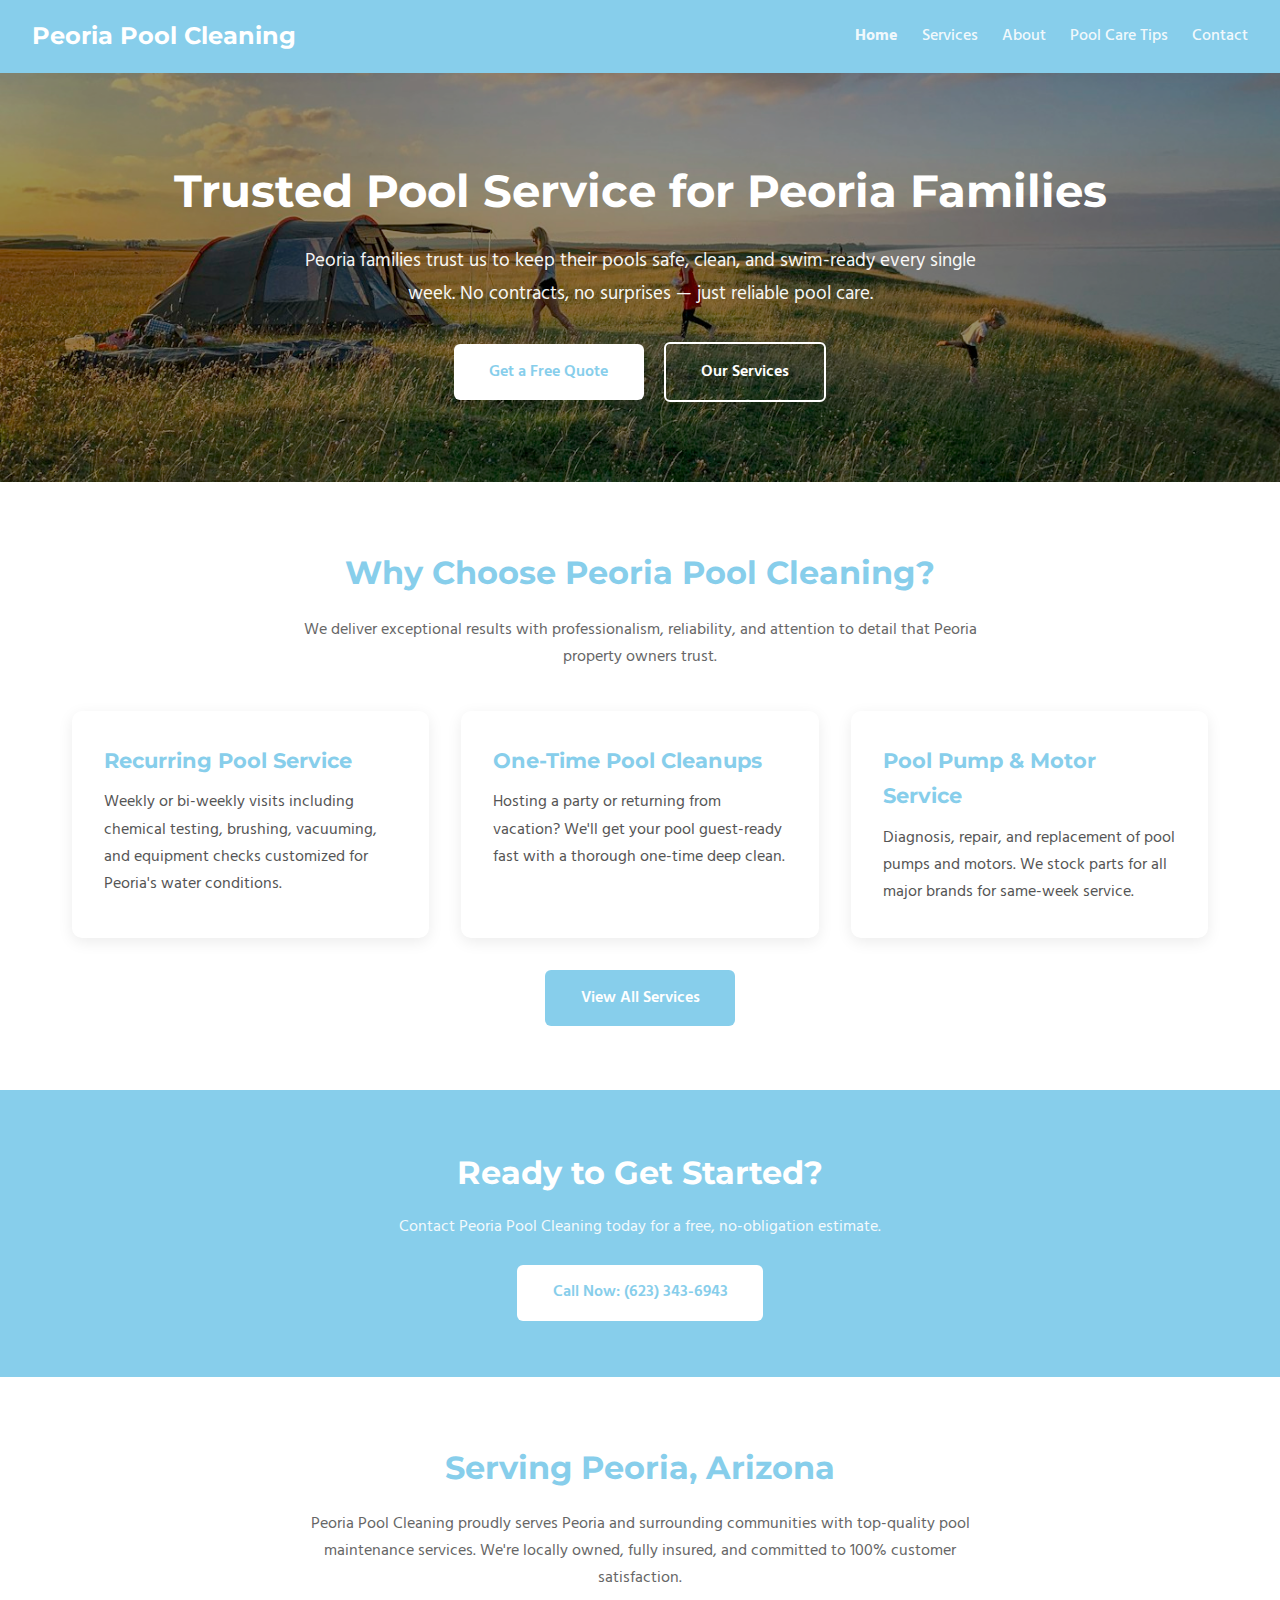
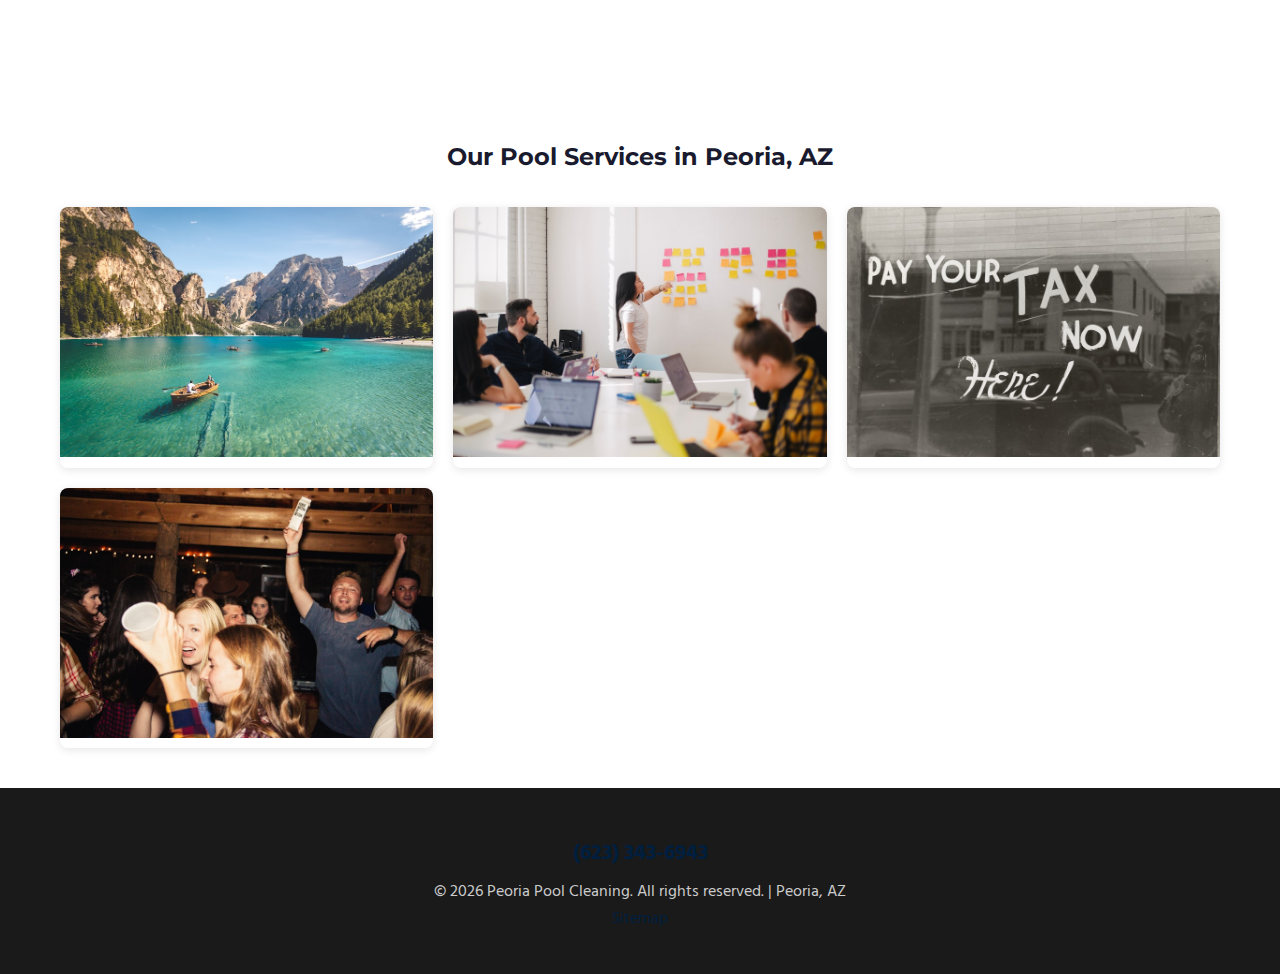
<file: index.html>
<!DOCTYPE html>
<html lang="en">
<head>
<style>
    .hero, #hero, .hero-section, .hero-banner, header.hero {
        background-image: linear-gradient(rgba(0,0,0,0.4), rgba(0,0,0,0.4)), url('images/hero-pool-peoria-az.jpg') !important;
        background-size: cover !important;
        background-position: center !important;
    }
</style>
<meta charset="UTF-8">
<meta name="viewport" content="width=device-width,initial-scale=1.0">
<title>Peoria Pool Cleaning | Trusted Pool Service for Peoria Families</title>
<meta name="description" content="Peoria Pool Cleaning provides professional pool cleaning services in Peoria, AZ. Trusted Pool Service for Peoria Families">
<meta name="robots" content="index,follow">
<link rel="canonical" href="https://poolcleaningpeoriaaz.com/">
<meta property="og:title" content="Peoria Pool Cleaning | Trusted Pool Service for Peoria Families">
<meta property="og:description" content="Peoria Pool Cleaning provides professional pool cleaning services in Peoria, AZ. Trusted Pool Service for Peoria Families">
<meta property="og:url" content="https://poolcleaningpeoriaaz.com/">
<meta property="og:type" content="website">
<link rel="stylesheet" href="style.css">
<script type="application/ld+json">
{
  "@context":"https://schema.org",
  "@type":"ProfessionalService",
  "name":"Peoria Pool Cleaning",
  "description":"Peoria Pool Cleaning provides professional pool cleaning services in Peoria, AZ. Trusted Pool Service for Peoria Families",
  "url":"https://poolcleaningpeoriaaz.com",
  "telephone":"(623) 343-6943",
  "areaServed":{
    "@type":"City",
    "name":"Peoria, AZ"
  },
  "serviceType":"Pool Cleaning Service",
  "address":{
    "@type":"PostalAddress",
    "addressLocality":"Peoria",
    "addressRegion":"AZ",
    "addressCountry":"US"
  }
}
</script>
</head>
<body>
<header class="navbar">
<a href="index.html" class="logo">Peoria Pool Cleaning</a>
<button class="mobile-toggle" onclick="document.querySelector('.nav-links').classList.toggle('active')" aria-label="Menu">☰</button>
<nav class="nav-links"><a href="index.html" style=font-weight:700>Home</a><a href="services.html">Services</a><a href="about.html">About</a><a href="blog/">Pool Care Tips</a><a href="contact.html">Contact</a></nav>
</header>
<section class="hero">
<h1>Trusted Pool Service for Peoria Families</h1>
<p>Peoria families trust us to keep their pools safe, clean, and swim-ready every single week. No contracts, no surprises — just reliable pool care.</p>
<a href="contact.html" class="btn btn-primary">Get a Free Quote</a>
<a href="services.html" class="btn btn-secondary" style="margin-left:1rem;">Our Services</a>
</section>

<section class="section">
<h2>Why Choose Peoria Pool Cleaning?</h2>
<p class="section-subtitle">We deliver exceptional results with professionalism, reliability, and attention to detail that Peoria property owners trust.</p>
<div class="card-grid">
<div class="card"><h3>Recurring Pool Service</h3><p>Weekly or bi-weekly visits including chemical testing, brushing, vacuuming, and equipment checks customized for Peoria's water conditions.</p></div><div class="card"><h3>One-Time Pool Cleanups</h3><p>Hosting a party or returning from vacation? We'll get your pool guest-ready fast with a thorough one-time deep clean.</p></div><div class="card"><h3>Pool Pump & Motor Service</h3><p>Diagnosis, repair, and replacement of pool pumps and motors. We stock parts for all major brands for same-week service.</p></div>
</div>
<p style="text-align:center;margin-top:2rem;"><a href="services.html" class="btn btn-primary" style="background:var(--primary);color:#fff;">View All Services</a></p>
</section>

<section class="cta-band">
<h2>Ready to Get Started?</h2>
<p>Contact Peoria Pool Cleaning today for a free, no-obligation estimate.</p>
<a href="tel:(623) 343-6943" class="btn btn-primary">Call Now: (623) 343-6943</a>
</section>

<section class="section">
<h2>Serving Peoria, Arizona</h2>
<p class="section-subtitle">Peoria Pool Cleaning proudly serves Peoria and surrounding communities with top-quality pool maintenance services. We're locally owned, fully insured, and committed to 100% customer satisfaction.</p>
</section>

<!-- SITE-IMAGES -->
<section style="padding:40px 20px;max-width:1200px;margin:0 auto;">
  <h2 style="text-align:center;margin-bottom:30px;">Our Pool Services in Peoria, AZ</h2>
  <div style="display:grid;grid-template-columns:repeat(auto-fit,minmax(280px,1fr));gap:20px;">
    <div style="border-radius:8px;overflow:hidden;box-shadow:0 2px 8px rgba(0,0,0,0.1);">
      <img src="images/peoria-az-sunset.jpg" alt="Professional pool cleaning service in Peoria, AZ" style="width:100%;height:250px;object-fit:cover;" loading="lazy">
    </div>
    <div style="border-radius:8px;overflow:hidden;box-shadow:0 2px 8px rgba(0,0,0,0.1);">
      <img src="images/peoria-pool-team.jpg" alt="Pool equipment maintenance Peoria, AZ" style="width:100%;height:250px;object-fit:cover;" loading="lazy">
    </div>
    <div style="border-radius:8px;overflow:hidden;box-shadow:0 2px 8px rgba(0,0,0,0.1);">
      <img src="images/pool-chemical-service-peoria.jpg" alt="Pool water treatment Peoria, AZ" style="width:100%;height:250px;object-fit:cover;" loading="lazy">
    </div>
    <div style="border-radius:8px;overflow:hidden;box-shadow:0 2px 8px rgba(0,0,0,0.1);">
      <img src="images/pool-equipment-peoria-az.jpg" alt="Expert pool service team Peoria, AZ" style="width:100%;height:250px;object-fit:cover;" loading="lazy">
    </div>
  </div>
</section>

    

    
    

    <footer>
<p class="footer-phone"><a href="tel:(623) 343-6943">(623) 343-6943</a></p>
<p>&copy; 2026 Peoria Pool Cleaning. All rights reserved. | Peoria, AZ</p>
<p><a href="sitemap.xml">Sitemap</a></p>
</footer>
<script>
document.querySelector('.mobile-toggle')?.addEventListener('click',function(){document.querySelector('.nav-links').classList.toggle('active')});
</script>
</body>
</html>
</file>
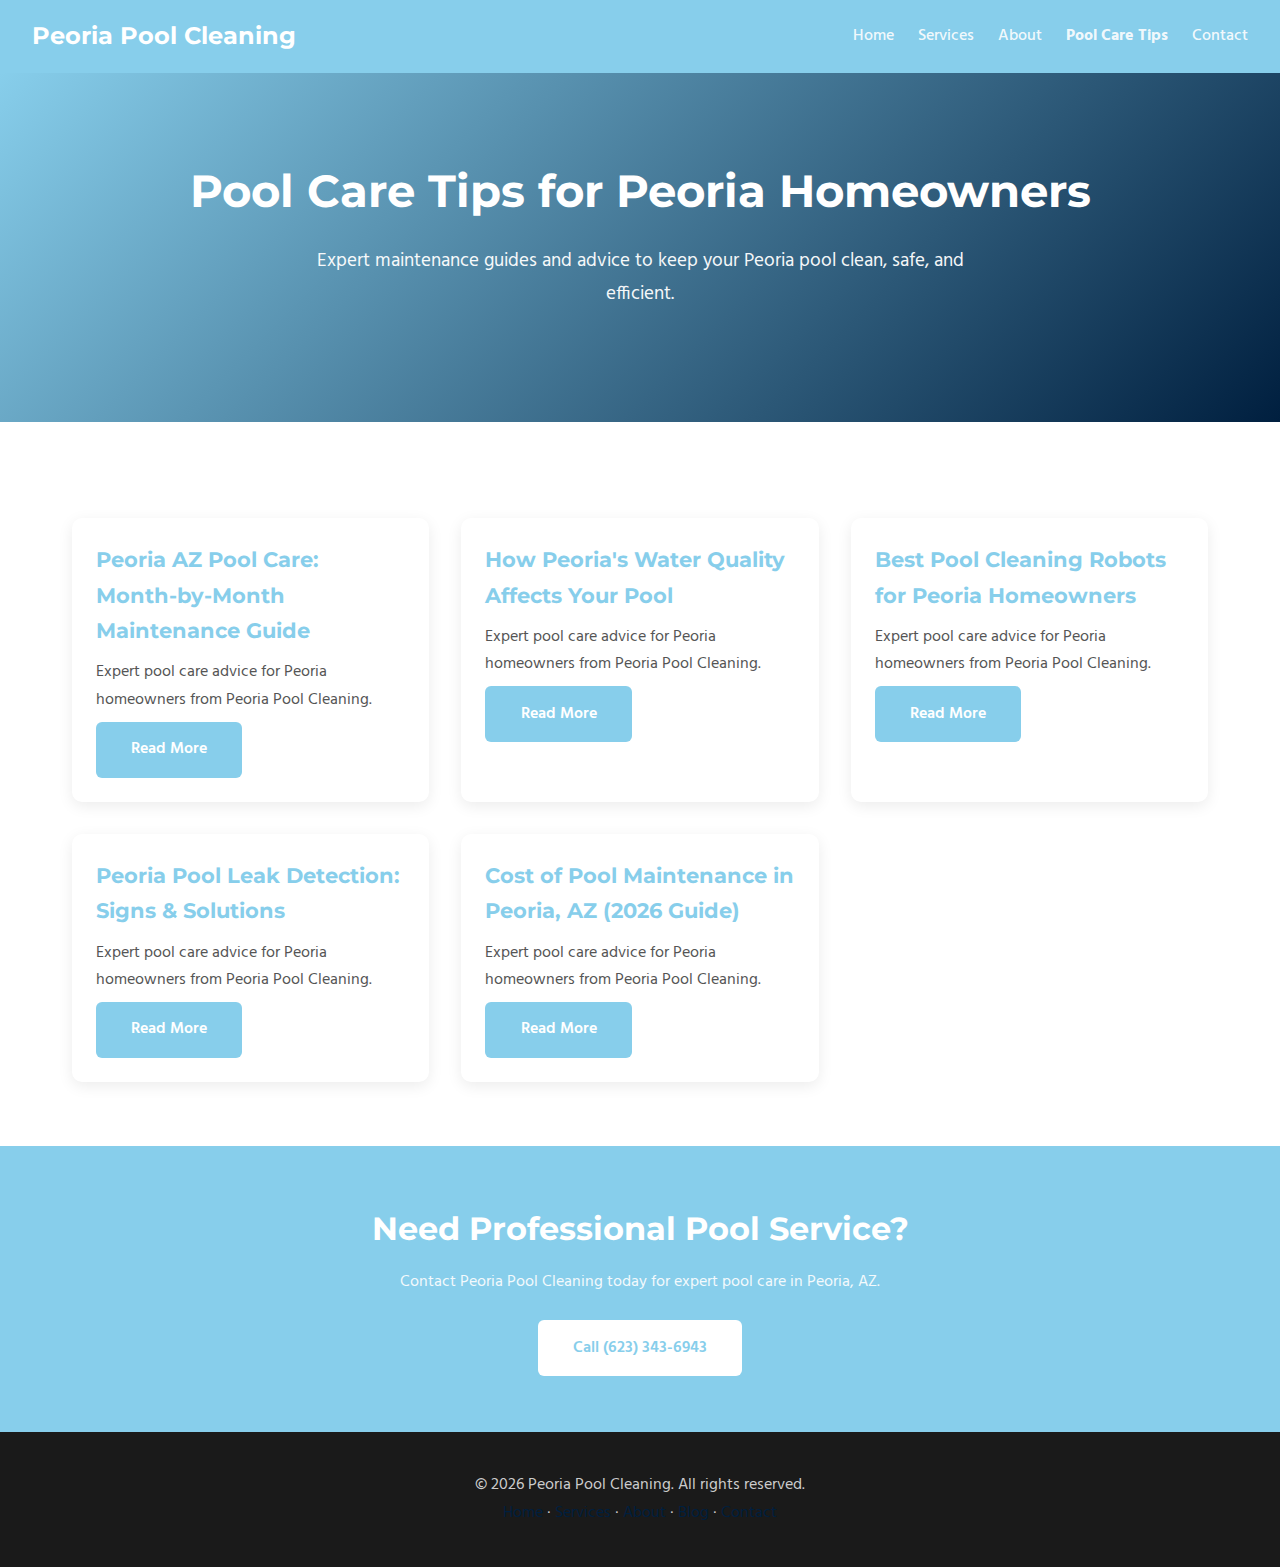
<file: blog/index.html>
<!DOCTYPE html>
<html lang="en">
<head>
<meta charset="UTF-8">
<meta name="viewport" content="width=device-width,initial-scale=1.0">
<title>Pool Care Tips &amp; Blog | Peoria Pool Cleaning</title>
<meta name="description" content="Pool care tips, maintenance guides, and expert advice for Peoria, AZ pool owners from Peoria Pool Cleaning.">
<meta name="robots" content="index,follow">
<link rel="canonical" href="https://poolcleaningpeoriaaz.com/blog/">
<meta property="og:title" content="Pool Care Tips &amp; Blog | Peoria Pool Cleaning">
<meta property="og:description" content="Pool care tips and expert advice for Peoria pool owners.">
<meta property="og:url" content="https://poolcleaningpeoriaaz.com/blog/">
<meta property="og:type" content="website">
<link rel="stylesheet" href="../style.css">
</head>
<body>
<header class="navbar">
<a href="../index.html" class="logo">Peoria Pool Cleaning</a>
<button class="mobile-toggle" onclick="document.querySelector('.nav-links').classList.toggle('active')" aria-label="Menu">☰</button>
<nav class="nav-links"><a href="../index.html">Home</a><a href="../services.html">Services</a><a href="../about.html">About</a><a href="../blog/" style=font-weight:700>Pool Care Tips</a><a href="../contact.html">Contact</a></nav>
</header>

<section class="hero" style="min-height:200px;">
<h1>Pool Care Tips for Peoria Homeowners</h1>
<p>Expert maintenance guides and advice to keep your Peoria pool clean, safe, and efficient.</p>
</section>

<section class="section">
<div class="card-grid">

<div class="card" style="padding:1.5rem;">
<h3 style="margin-top:0;"><a href="month-by-month-pool-care-peoria.html" style="text-decoration:none;color:inherit;">Peoria AZ Pool Care: Month-by-Month Maintenance Guide</a></h3>
<p>Expert pool care advice for Peoria homeowners from Peoria Pool Cleaning.</p>
<a href="month-by-month-pool-care-peoria.html" class="btn btn-primary" style="background:var(--primary);color:#fff;display:inline-block;margin-top:0.5rem;">Read More</a>
</div>
<div class="card" style="padding:1.5rem;">
<h3 style="margin-top:0;"><a href="water-quality-pool-peoria.html" style="text-decoration:none;color:inherit;">How Peoria's Water Quality Affects Your Pool</a></h3>
<p>Expert pool care advice for Peoria homeowners from Peoria Pool Cleaning.</p>
<a href="water-quality-pool-peoria.html" class="btn btn-primary" style="background:var(--primary);color:#fff;display:inline-block;margin-top:0.5rem;">Read More</a>
</div>
<div class="card" style="padding:1.5rem;">
<h3 style="margin-top:0;"><a href="pool-cleaning-robots-peoria.html" style="text-decoration:none;color:inherit;">Best Pool Cleaning Robots for Peoria Homeowners</a></h3>
<p>Expert pool care advice for Peoria homeowners from Peoria Pool Cleaning.</p>
<a href="pool-cleaning-robots-peoria.html" class="btn btn-primary" style="background:var(--primary);color:#fff;display:inline-block;margin-top:0.5rem;">Read More</a>
</div>
<div class="card" style="padding:1.5rem;">
<h3 style="margin-top:0;"><a href="pool-leak-detection-peoria.html" style="text-decoration:none;color:inherit;">Peoria Pool Leak Detection: Signs & Solutions</a></h3>
<p>Expert pool care advice for Peoria homeowners from Peoria Pool Cleaning.</p>
<a href="pool-leak-detection-peoria.html" class="btn btn-primary" style="background:var(--primary);color:#fff;display:inline-block;margin-top:0.5rem;">Read More</a>
</div>
<div class="card" style="padding:1.5rem;">
<h3 style="margin-top:0;"><a href="pool-maintenance-cost-peoria.html" style="text-decoration:none;color:inherit;">Cost of Pool Maintenance in Peoria, AZ (2026 Guide)</a></h3>
<p>Expert pool care advice for Peoria homeowners from Peoria Pool Cleaning.</p>
<a href="pool-maintenance-cost-peoria.html" class="btn btn-primary" style="background:var(--primary);color:#fff;display:inline-block;margin-top:0.5rem;">Read More</a>
</div>
</div>
</section>

<section class="cta-band">
<h2>Need Professional Pool Service?</h2>
<p>Contact Peoria Pool Cleaning today for expert pool care in Peoria, AZ.</p>
<a href="tel:(623) 343-6943" class="btn btn-primary">Call (623) 343-6943</a>
</section>

<footer class="footer">
<p>&copy; 2026 Peoria Pool Cleaning. All rights reserved.</p>
<p><a href="../index.html">Home</a> · <a href="../services.html">Services</a> · <a href="../about.html">About</a> · <a href="./">Blog</a> · <a href="../contact.html">Contact</a></p>
</footer>

<script>
document.querySelector('.mobile-toggle')?.addEventListener('click',function(){document.querySelector('.nav-links').classList.toggle('active')});
</script>
</body>
</html>
</file>
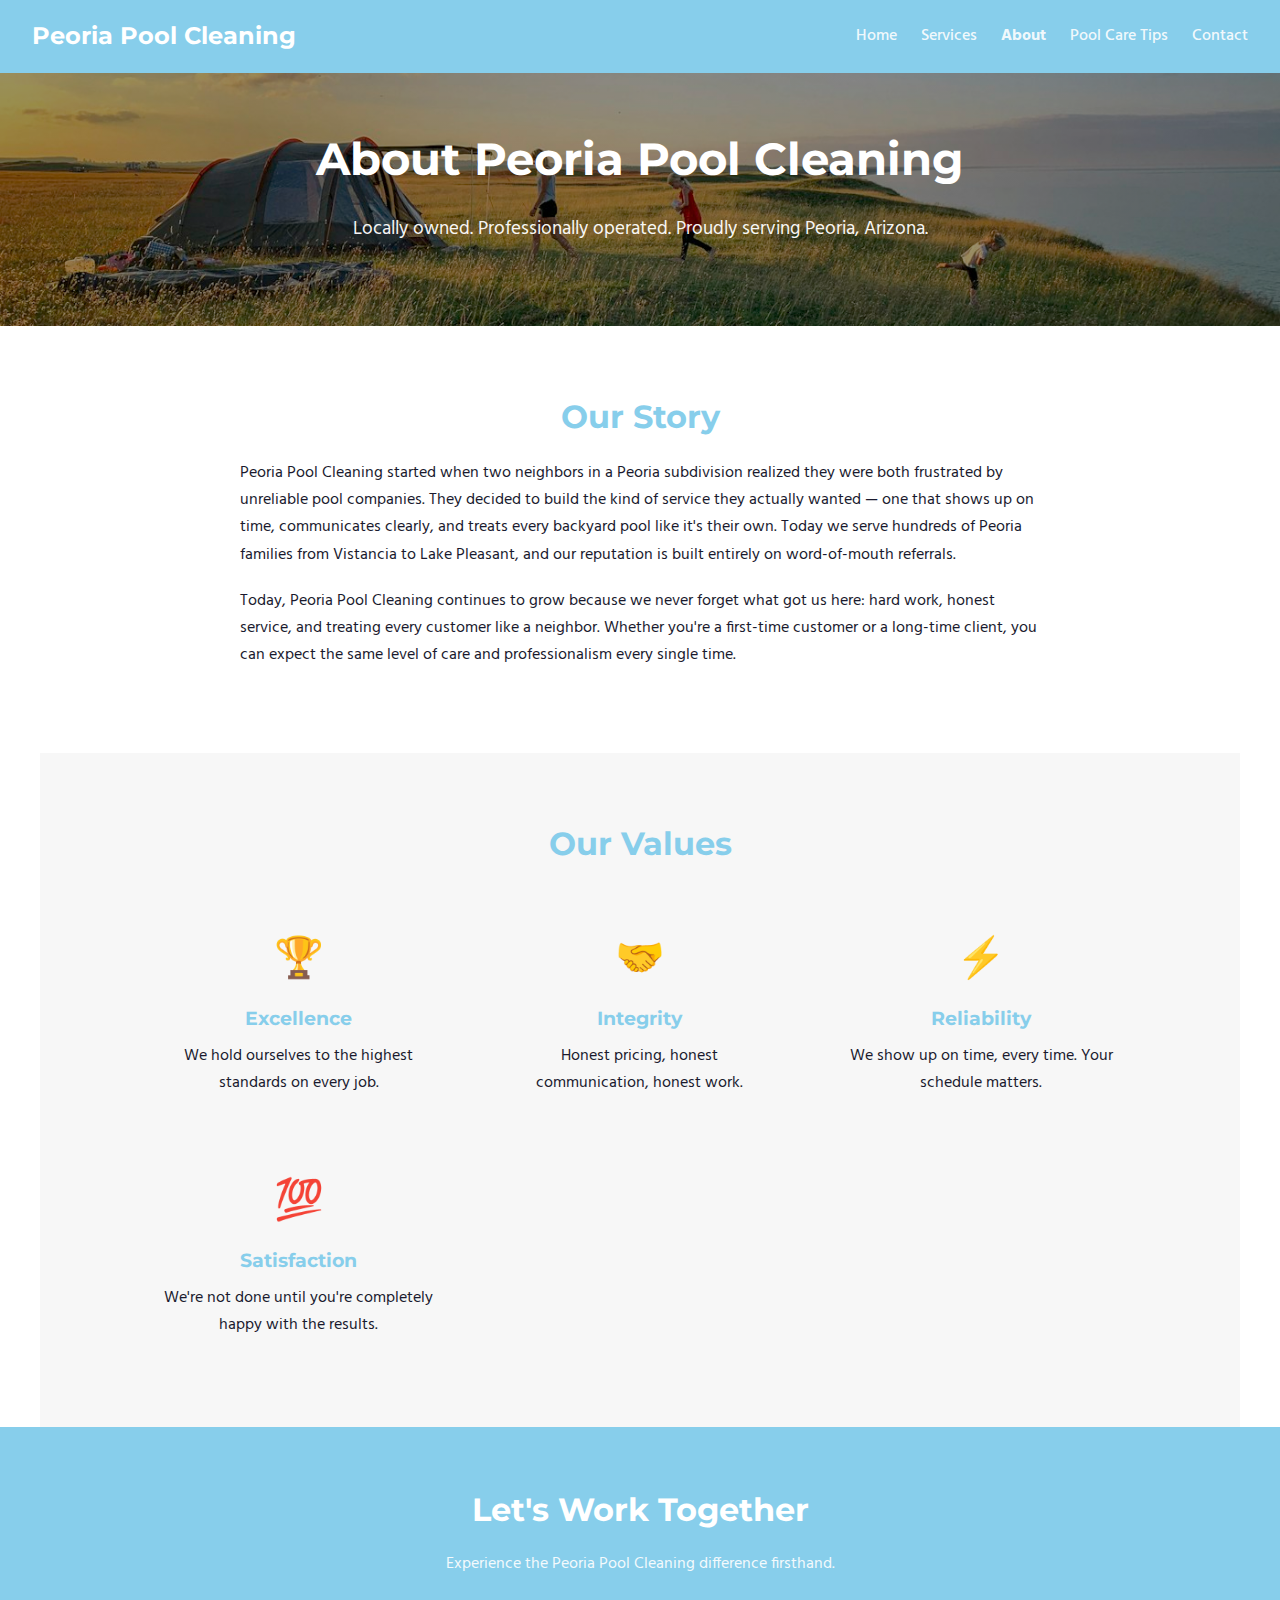
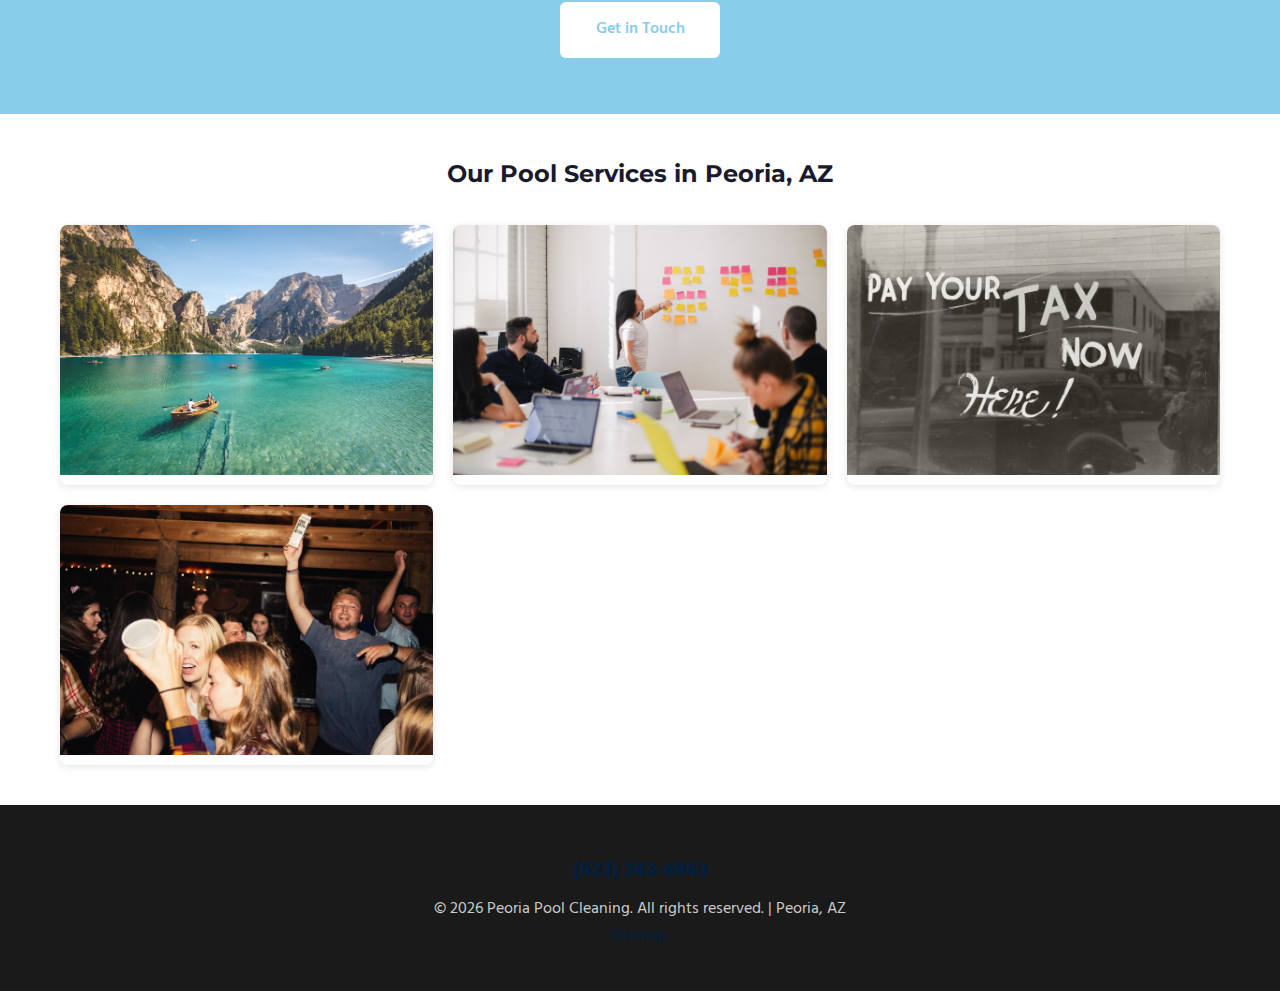
<file: about.html>
<!DOCTYPE html>
<html lang="en">
<head>
<style>
    .hero, #hero, .hero-section, .hero-banner, header.hero {
        background-image: linear-gradient(rgba(0,0,0,0.4), rgba(0,0,0,0.4)), url('images/hero-pool-peoria-az.jpg') !important;
        background-size: cover !important;
        background-position: center !important;
    }
</style>
<meta charset="UTF-8">
<meta name="viewport" content="width=device-width,initial-scale=1.0">
<title>About | Peoria Pool Cleaning</title>
<meta name="description" content="Learn about Peoria Pool Cleaning — serving Peoria, AZ with professional pool cleaning services.">
<meta name="robots" content="index,follow">
<link rel="canonical" href="https://poolcleaningpeoriaaz.com/about.html">
<meta property="og:title" content="About | Peoria Pool Cleaning">
<meta property="og:description" content="Learn about Peoria Pool Cleaning — serving Peoria, AZ with professional pool cleaning services.">
<meta property="og:url" content="https://poolcleaningpeoriaaz.com/about.html">
<meta property="og:type" content="website">
<link rel="stylesheet" href="style.css">
<script type="application/ld+json">
{
  "@context":"https://schema.org",
  "@type":"ProfessionalService",
  "name":"Peoria Pool Cleaning",
  "description":"Learn about Peoria Pool Cleaning — serving Peoria, AZ with professional pool cleaning services.",
  "url":"https://poolcleaningpeoriaaz.com",
  "telephone":"(623) 343-6943",
  "areaServed":{
    "@type":"City",
    "name":"Peoria, AZ"
  },
  "serviceType":"Pool Cleaning Service",
  "address":{
    "@type":"PostalAddress",
    "addressLocality":"Peoria",
    "addressRegion":"AZ",
    "addressCountry":"US"
  }
}
</script>
</head>
<body>
<header class="navbar">
<a href="index.html" class="logo">Peoria Pool Cleaning</a>
<button class="mobile-toggle" onclick="document.querySelector('.nav-links').classList.toggle('active')" aria-label="Menu">☰</button>
<nav class="nav-links"><a href="index.html">Home</a><a href="services.html">Services</a><a href="about.html" style=font-weight:700>About</a><a href="blog/">Pool Care Tips</a><a href="contact.html">Contact</a></nav>
</header>
<section class="hero" style="padding:3rem 2rem;">
<h1>About Peoria Pool Cleaning</h1>
<p>Locally owned. Professionally operated. Proudly serving Peoria, Arizona.</p>
</section>

<section class="section">
<div class="about-content">
<h2>Our Story</h2>
<p>Peoria Pool Cleaning started when two neighbors in a Peoria subdivision realized they were both frustrated by unreliable pool companies. They decided to build the kind of service they actually wanted — one that shows up on time, communicates clearly, and treats every backyard pool like it's their own. Today we serve hundreds of Peoria families from Vistancia to Lake Pleasant, and our reputation is built entirely on word-of-mouth referrals.</p>
<p>Today, Peoria Pool Cleaning continues to grow because we never forget what got us here: hard work, honest service, and treating every customer like a neighbor. Whether you're a first-time customer or a long-time client, you can expect the same level of care and professionalism every single time.</p>
</div>
</section>

<section class="section section-alt" style="background:#f7f7f7;padding:4rem 2rem;">
<h2>Our Values</h2>
<div class="values-grid" style="max-width:1000px;margin:2rem auto 0;">
<div class="value-item"><div class="icon">🏆</div><h3>Excellence</h3><p>We hold ourselves to the highest standards on every job.</p></div><div class="value-item"><div class="icon">🤝</div><h3>Integrity</h3><p>Honest pricing, honest communication, honest work.</p></div><div class="value-item"><div class="icon">⚡</div><h3>Reliability</h3><p>We show up on time, every time. Your schedule matters.</p></div><div class="value-item"><div class="icon">💯</div><h3>Satisfaction</h3><p>We're not done until you're completely happy with the results.</p></div>
</div>
</section>

<section class="cta-band">
<h2>Let's Work Together</h2>
<p>Experience the Peoria Pool Cleaning difference firsthand.</p>
<a href="contact.html" class="btn btn-primary">Get in Touch</a>
</section>

<!-- SITE-IMAGES -->
<section style="padding:40px 20px;max-width:1200px;margin:0 auto;">
  <h2 style="text-align:center;margin-bottom:30px;">Our Pool Services in Peoria, AZ</h2>
  <div style="display:grid;grid-template-columns:repeat(auto-fit,minmax(280px,1fr));gap:20px;">
    <div style="border-radius:8px;overflow:hidden;box-shadow:0 2px 8px rgba(0,0,0,0.1);">
      <img src="images/peoria-az-sunset.jpg" alt="Professional pool cleaning service in Peoria, AZ" style="width:100%;height:250px;object-fit:cover;" loading="lazy">
    </div>
    <div style="border-radius:8px;overflow:hidden;box-shadow:0 2px 8px rgba(0,0,0,0.1);">
      <img src="images/peoria-pool-team.jpg" alt="Pool equipment maintenance Peoria, AZ" style="width:100%;height:250px;object-fit:cover;" loading="lazy">
    </div>
    <div style="border-radius:8px;overflow:hidden;box-shadow:0 2px 8px rgba(0,0,0,0.1);">
      <img src="images/pool-chemical-service-peoria.jpg" alt="Pool water treatment Peoria, AZ" style="width:100%;height:250px;object-fit:cover;" loading="lazy">
    </div>
    <div style="border-radius:8px;overflow:hidden;box-shadow:0 2px 8px rgba(0,0,0,0.1);">
      <img src="images/pool-equipment-peoria-az.jpg" alt="Expert pool service team Peoria, AZ" style="width:100%;height:250px;object-fit:cover;" loading="lazy">
    </div>
  </div>
</section>
<footer>
<p class="footer-phone"><a href="tel:(623) 343-6943">(623) 343-6943</a></p>
<p>&copy; 2026 Peoria Pool Cleaning. All rights reserved. | Peoria, AZ</p>
<p><a href="sitemap.xml">Sitemap</a></p>
</footer>
<script>
document.querySelector('.mobile-toggle')?.addEventListener('click',function(){document.querySelector('.nav-links').classList.toggle('active')});
</script>
</body>
</html>
</file>
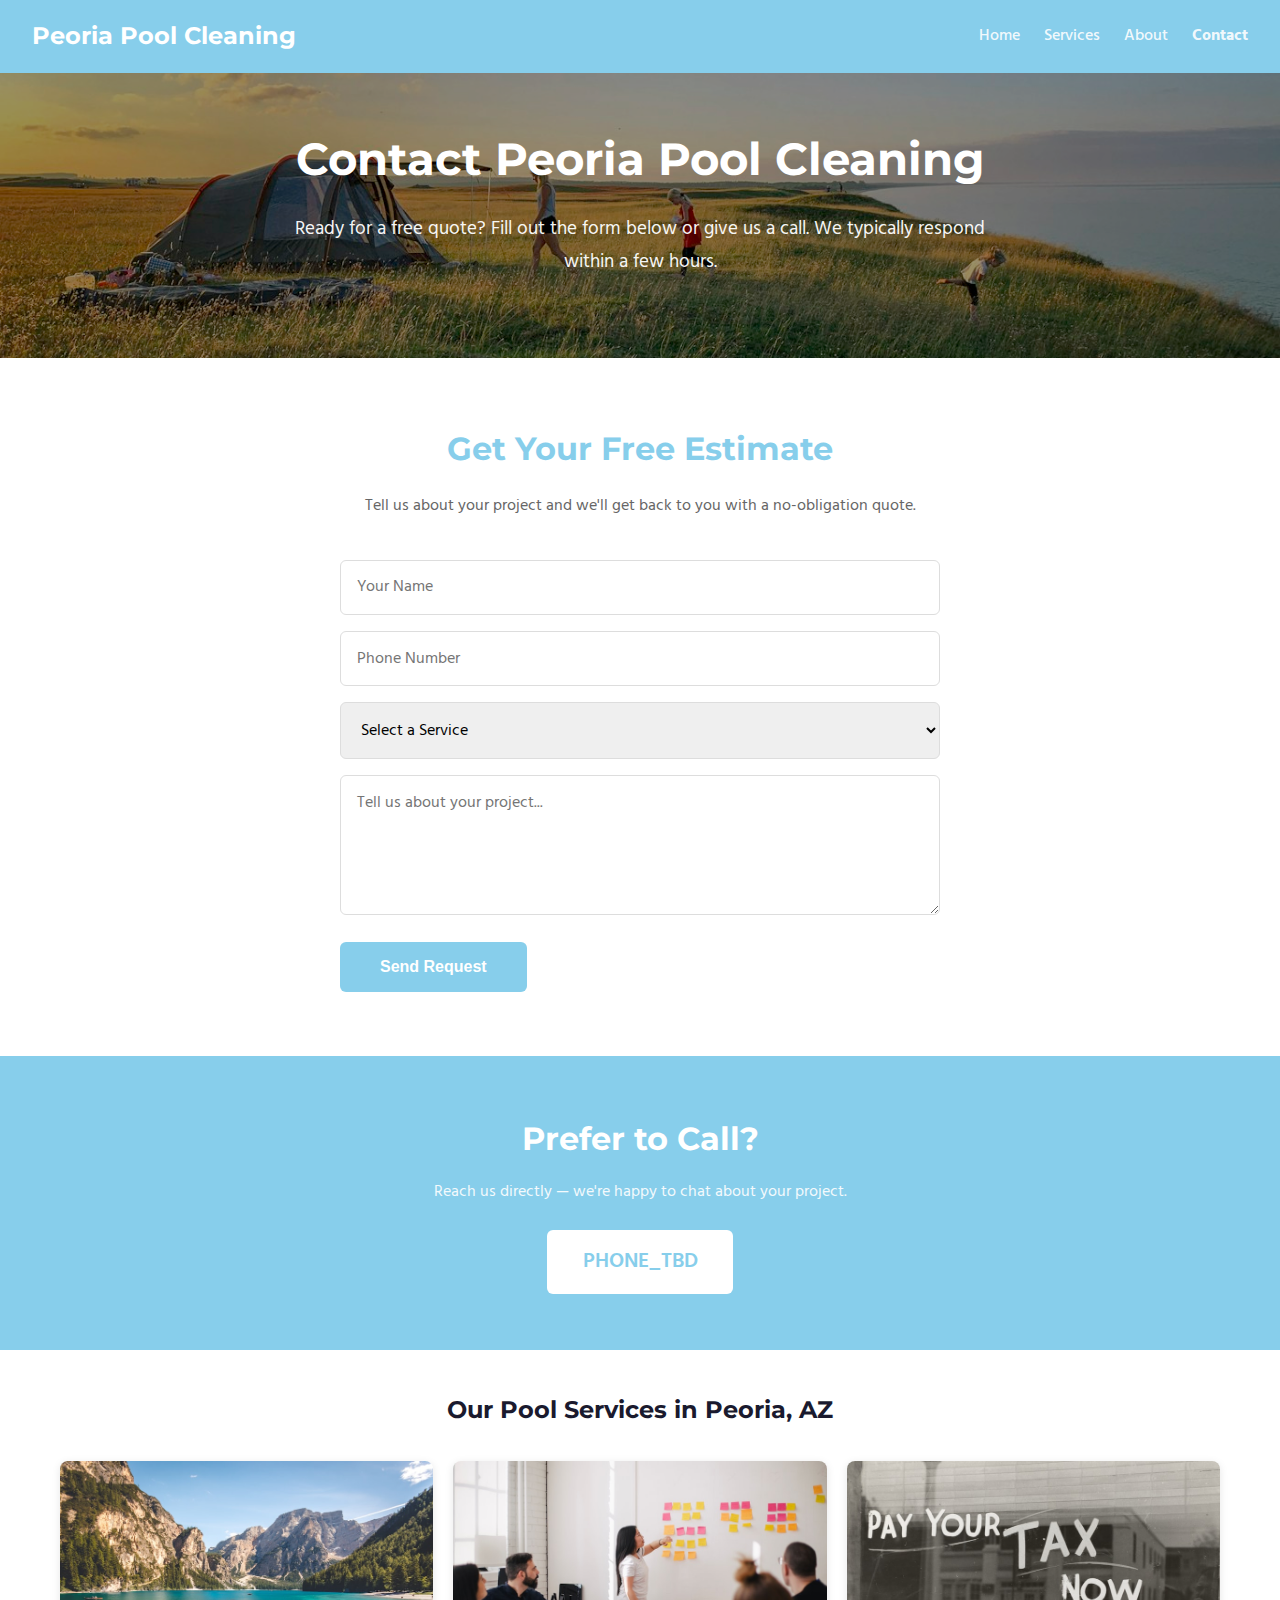
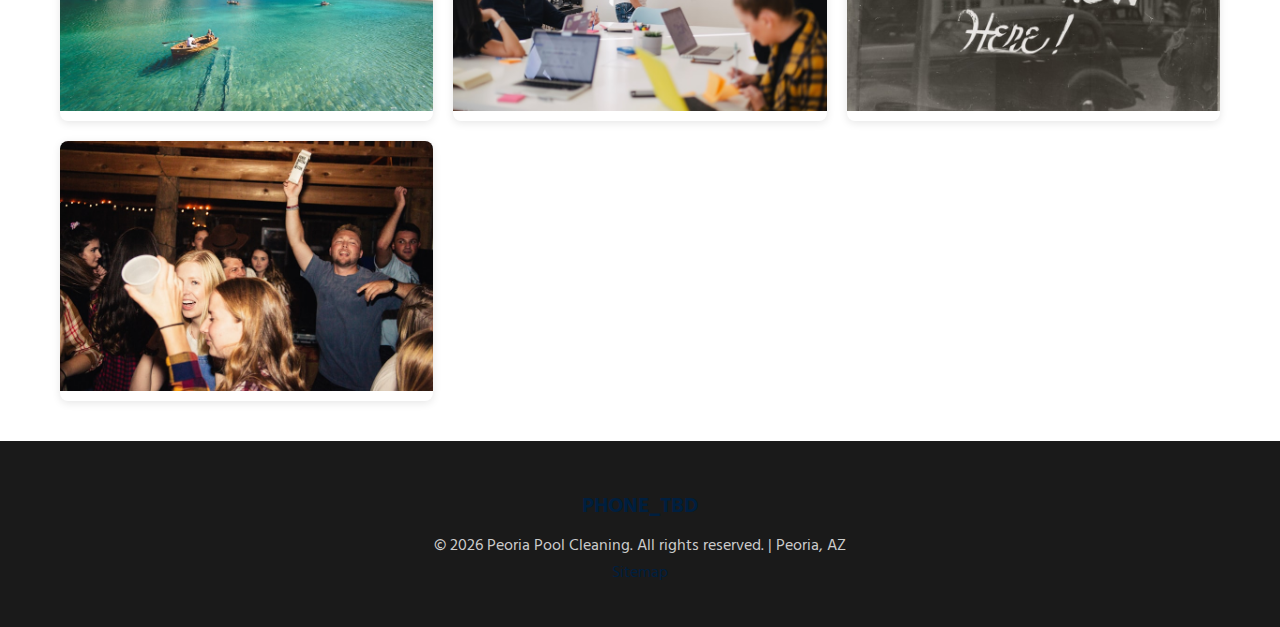
<file: contact.html>
<!DOCTYPE html>
<html lang="en">
<head>
<style>
    .hero, #hero, .hero-section, .hero-banner, header.hero {
        background-image: linear-gradient(rgba(0,0,0,0.4), rgba(0,0,0,0.4)), url('images/hero-pool-peoria-az.jpg') !important;
        background-size: cover !important;
        background-position: center !important;
    }
</style>
<meta charset="UTF-8">
<meta name="viewport" content="width=device-width,initial-scale=1.0">
<title>Contact | Peoria Pool Cleaning</title>
<meta name="description" content="Contact Peoria Pool Cleaning for a free estimate. Serving Peoria, AZ.">
<meta name="robots" content="index,follow">
<link rel="canonical" href="https://poolcleaningpeoriaaz.com/contact.html">
<meta property="og:title" content="Contact | Peoria Pool Cleaning">
<meta property="og:description" content="Contact Peoria Pool Cleaning for a free estimate. Serving Peoria, AZ.">
<meta property="og:url" content="https://poolcleaningpeoriaaz.com/contact.html">
<meta property="og:type" content="website">
<link rel="stylesheet" href="style.css">
<script type="application/ld+json">
{
  "@context":"https://schema.org",
  "@type":"ProfessionalService",
  "name":"Peoria Pool Cleaning",
  "description":"Contact Peoria Pool Cleaning for a free estimate. Serving Peoria, AZ.",
  "url":"https://poolcleaningpeoriaaz.com",
  "telephone":"PHONE_TBD",
  "areaServed":{
    "@type":"City",
    "name":"Peoria, AZ"
  },
  "serviceType":"Pool Cleaning Service",
  "address":{
    "@type":"PostalAddress",
    "addressLocality":"Peoria",
    "addressRegion":"AZ",
    "addressCountry":"US"
  }
}
</script>
</head>
<body>
<header class="navbar">
<a href="index.html" class="logo">Peoria Pool Cleaning</a>
<button class="mobile-toggle" onclick="document.querySelector('.nav-links').classList.toggle('active')" aria-label="Menu">☰</button>
<nav class="nav-links"><a href="index.html">Home</a><a href="services.html">Services</a><a href="about.html">About</a><a href="contact.html" style=font-weight:700>Contact</a></nav>
</header>
<section class="hero" style="padding:3rem 2rem;">
<h1>Contact Peoria Pool Cleaning</h1>
<p>Ready for a free quote? Fill out the form below or give us a call. We typically respond within a few hours.</p>
</section>

<section class="section">
<h2>Get Your Free Estimate</h2>
<p class="section-subtitle">Tell us about your project and we'll get back to you with a no-obligation quote.</p>
<form class="contact-form" name="contact" method="POST" data-netlify="true" netlify-honeypot="bot-field">
<input type="hidden" name="form-name" value="contact">
<p style="display:none"><label>Don't fill this out: <input name="bot-field"></label></p>
<input type="text" name="name" placeholder="Your Name" required>
<input type="tel" name="phone" placeholder="Phone Number" required>
<select name="service" required>
<option value="" disabled selected>Select a Service</option>
<option value="Recurring Pool Service">Recurring Pool Service</option><option value="One-Time Pool Cleanups">One-Time Pool Cleanups</option><option value="Pool Pump & Motor Service">Pool Pump & Motor Service</option><option value="Salt System Maintenance">Salt System Maintenance</option><option value="Seasonal Opening & Closing">Seasonal Opening & Closing</option><option value="Water Chemistry Consulting">Water Chemistry Consulting</option>
</select>
<textarea name="message" placeholder="Tell us about your project..."></textarea>
<button type="submit">Send Request</button>
</form>
</section>

<section class="cta-band">
<h2>Prefer to Call?</h2>
<p>Reach us directly — we're happy to chat about your project.</p>
<a href="tel:PHONE_TBD" class="btn btn-primary" style="font-size:1.3rem;">PHONE_TBD</a>
</section>

<!-- SITE-IMAGES -->
<section style="padding:40px 20px;max-width:1200px;margin:0 auto;">
  <h2 style="text-align:center;margin-bottom:30px;">Our Pool Services in Peoria, AZ</h2>
  <div style="display:grid;grid-template-columns:repeat(auto-fit,minmax(280px,1fr));gap:20px;">
    <div style="border-radius:8px;overflow:hidden;box-shadow:0 2px 8px rgba(0,0,0,0.1);">
      <img src="images/peoria-az-sunset.jpg" alt="Professional pool cleaning service in Peoria, AZ" style="width:100%;height:250px;object-fit:cover;" loading="lazy">
    </div>
    <div style="border-radius:8px;overflow:hidden;box-shadow:0 2px 8px rgba(0,0,0,0.1);">
      <img src="images/peoria-pool-team.jpg" alt="Pool equipment maintenance Peoria, AZ" style="width:100%;height:250px;object-fit:cover;" loading="lazy">
    </div>
    <div style="border-radius:8px;overflow:hidden;box-shadow:0 2px 8px rgba(0,0,0,0.1);">
      <img src="images/pool-chemical-service-peoria.jpg" alt="Pool water treatment Peoria, AZ" style="width:100%;height:250px;object-fit:cover;" loading="lazy">
    </div>
    <div style="border-radius:8px;overflow:hidden;box-shadow:0 2px 8px rgba(0,0,0,0.1);">
      <img src="images/pool-equipment-peoria-az.jpg" alt="Expert pool service team Peoria, AZ" style="width:100%;height:250px;object-fit:cover;" loading="lazy">
    </div>
  </div>
</section>
<footer>
<p class="footer-phone"><a href="tel:PHONE_TBD">PHONE_TBD</a></p>
<p>&copy; 2026 Peoria Pool Cleaning. All rights reserved. | Peoria, AZ</p>
<p><a href="sitemap.xml">Sitemap</a></p>
</footer>
<script>
document.querySelector('.mobile-toggle')?.addEventListener('click',function(){document.querySelector('.nav-links').classList.toggle('active')});
</script>
</body>
</html>
</file>
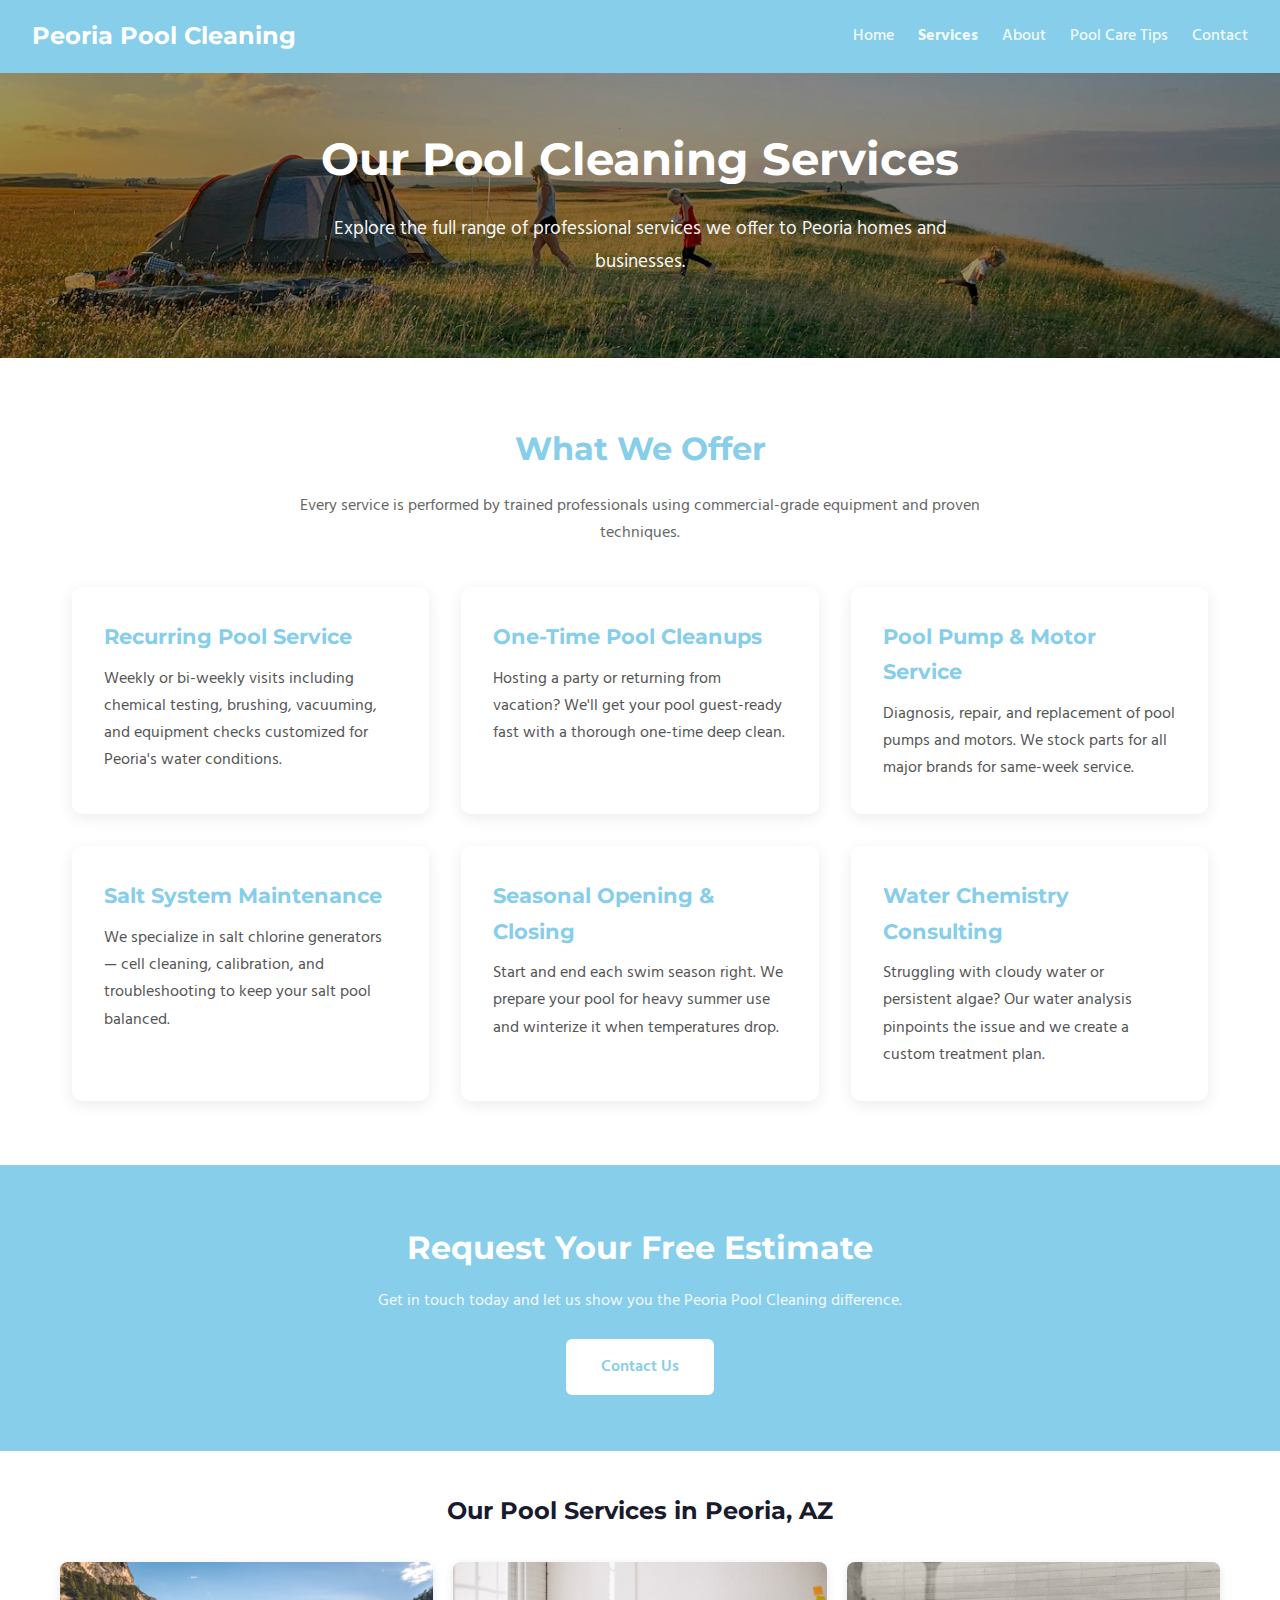
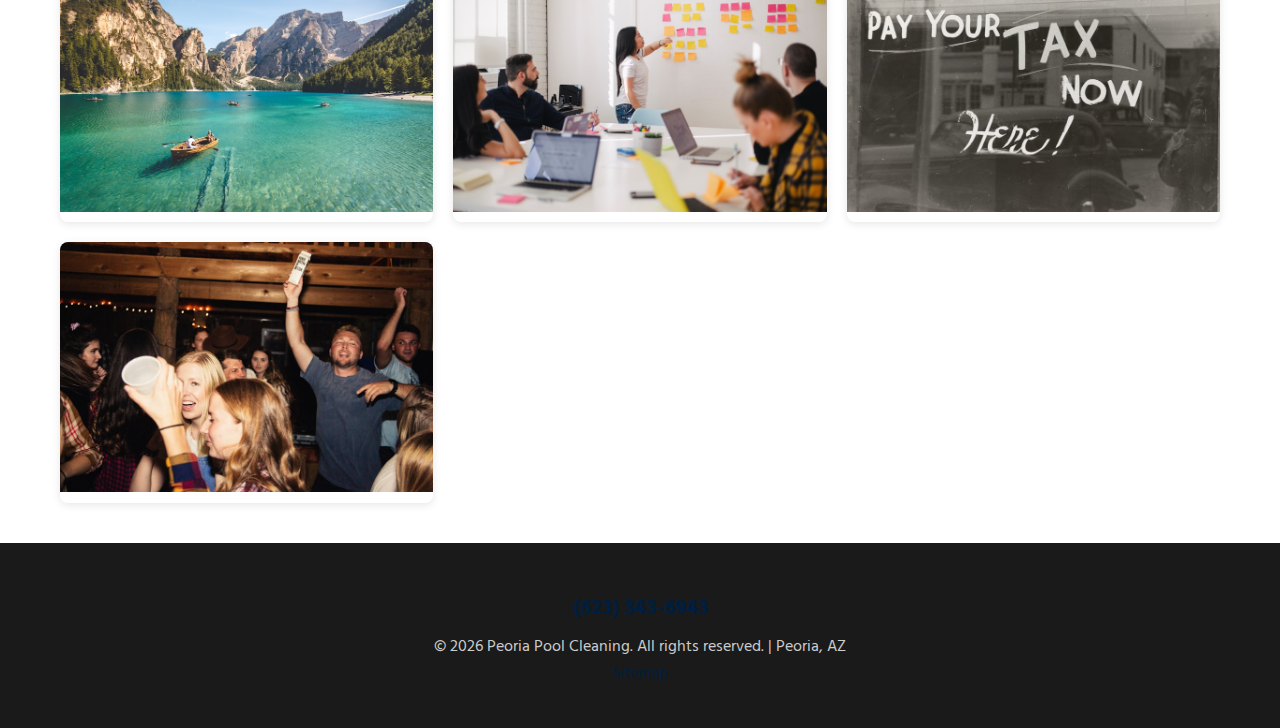
<file: services.html>
<!DOCTYPE html>
<html lang="en">
<head>
<style>
    .hero, #hero, .hero-section, .hero-banner, header.hero {
        background-image: linear-gradient(rgba(0,0,0,0.4), rgba(0,0,0,0.4)), url('images/hero-pool-peoria-az.jpg') !important;
        background-size: cover !important;
        background-position: center !important;
    }
</style>
<meta charset="UTF-8">
<meta name="viewport" content="width=device-width,initial-scale=1.0">
<title>Services | Peoria Pool Cleaning</title>
<meta name="description" content="Professional pool cleaning services offered by Peoria Pool Cleaning in Peoria, AZ.">
<meta name="robots" content="index,follow">
<link rel="canonical" href="https://poolcleaningpeoriaaz.com/services.html">
<meta property="og:title" content="Services | Peoria Pool Cleaning">
<meta property="og:description" content="Professional pool cleaning services offered by Peoria Pool Cleaning in Peoria, AZ.">
<meta property="og:url" content="https://poolcleaningpeoriaaz.com/services.html">
<meta property="og:type" content="website">
<link rel="stylesheet" href="style.css">
<script type="application/ld+json">
{
  "@context":"https://schema.org",
  "@type":"ProfessionalService",
  "name":"Peoria Pool Cleaning",
  "description":"Professional pool cleaning services offered by Peoria Pool Cleaning in Peoria, AZ.",
  "url":"https://poolcleaningpeoriaaz.com",
  "telephone":"(623) 343-6943",
  "areaServed":{
    "@type":"City",
    "name":"Peoria, AZ"
  },
  "serviceType":"Pool Cleaning Service",
  "address":{
    "@type":"PostalAddress",
    "addressLocality":"Peoria",
    "addressRegion":"AZ",
    "addressCountry":"US"
  }
}
</script>
</head>
<body>
<header class="navbar">
<a href="index.html" class="logo">Peoria Pool Cleaning</a>
<button class="mobile-toggle" onclick="document.querySelector('.nav-links').classList.toggle('active')" aria-label="Menu">☰</button>
<nav class="nav-links"><a href="index.html">Home</a><a href="services.html" style=font-weight:700>Services</a><a href="about.html">About</a><a href="blog/">Pool Care Tips</a><a href="contact.html">Contact</a></nav>
</header>
<section class="hero" style="padding:3rem 2rem;">
<h1>Our Pool Cleaning Services</h1>
<p>Explore the full range of professional services we offer to Peoria homes and businesses.</p>
</section>

<section class="section">
<h2>What We Offer</h2>
<p class="section-subtitle">Every service is performed by trained professionals using commercial-grade equipment and proven techniques.</p>
<div class="card-grid">
<div class="card"><h3>Recurring Pool Service</h3><p>Weekly or bi-weekly visits including chemical testing, brushing, vacuuming, and equipment checks customized for Peoria's water conditions.</p></div><div class="card"><h3>One-Time Pool Cleanups</h3><p>Hosting a party or returning from vacation? We'll get your pool guest-ready fast with a thorough one-time deep clean.</p></div><div class="card"><h3>Pool Pump & Motor Service</h3><p>Diagnosis, repair, and replacement of pool pumps and motors. We stock parts for all major brands for same-week service.</p></div><div class="card"><h3>Salt System Maintenance</h3><p>We specialize in salt chlorine generators — cell cleaning, calibration, and troubleshooting to keep your salt pool balanced.</p></div><div class="card"><h3>Seasonal Opening & Closing</h3><p>Start and end each swim season right. We prepare your pool for heavy summer use and winterize it when temperatures drop.</p></div><div class="card"><h3>Water Chemistry Consulting</h3><p>Struggling with cloudy water or persistent algae? Our water analysis pinpoints the issue and we create a custom treatment plan.</p></div>
</div>
</section>

<section class="cta-band">
<h2>Request Your Free Estimate</h2>
<p>Get in touch today and let us show you the Peoria Pool Cleaning difference.</p>
<a href="contact.html" class="btn btn-primary">Contact Us</a>
</section>

<!-- SITE-IMAGES -->
<section style="padding:40px 20px;max-width:1200px;margin:0 auto;">
  <h2 style="text-align:center;margin-bottom:30px;">Our Pool Services in Peoria, AZ</h2>
  <div style="display:grid;grid-template-columns:repeat(auto-fit,minmax(280px,1fr));gap:20px;">
    <div style="border-radius:8px;overflow:hidden;box-shadow:0 2px 8px rgba(0,0,0,0.1);">
      <img src="images/peoria-az-sunset.jpg" alt="Professional pool cleaning service in Peoria, AZ" style="width:100%;height:250px;object-fit:cover;" loading="lazy">
    </div>
    <div style="border-radius:8px;overflow:hidden;box-shadow:0 2px 8px rgba(0,0,0,0.1);">
      <img src="images/peoria-pool-team.jpg" alt="Pool equipment maintenance Peoria, AZ" style="width:100%;height:250px;object-fit:cover;" loading="lazy">
    </div>
    <div style="border-radius:8px;overflow:hidden;box-shadow:0 2px 8px rgba(0,0,0,0.1);">
      <img src="images/pool-chemical-service-peoria.jpg" alt="Pool water treatment Peoria, AZ" style="width:100%;height:250px;object-fit:cover;" loading="lazy">
    </div>
    <div style="border-radius:8px;overflow:hidden;box-shadow:0 2px 8px rgba(0,0,0,0.1);">
      <img src="images/pool-equipment-peoria-az.jpg" alt="Expert pool service team Peoria, AZ" style="width:100%;height:250px;object-fit:cover;" loading="lazy">
    </div>
  </div>
</section>
<footer>
<p class="footer-phone"><a href="tel:(623) 343-6943">(623) 343-6943</a></p>
<p>&copy; 2026 Peoria Pool Cleaning. All rights reserved. | Peoria, AZ</p>
<p><a href="sitemap.xml">Sitemap</a></p>
</footer>
<script>
document.querySelector('.mobile-toggle')?.addEventListener('click',function(){document.querySelector('.nav-links').classList.toggle('active')});
</script>
</body>
</html>
</file>
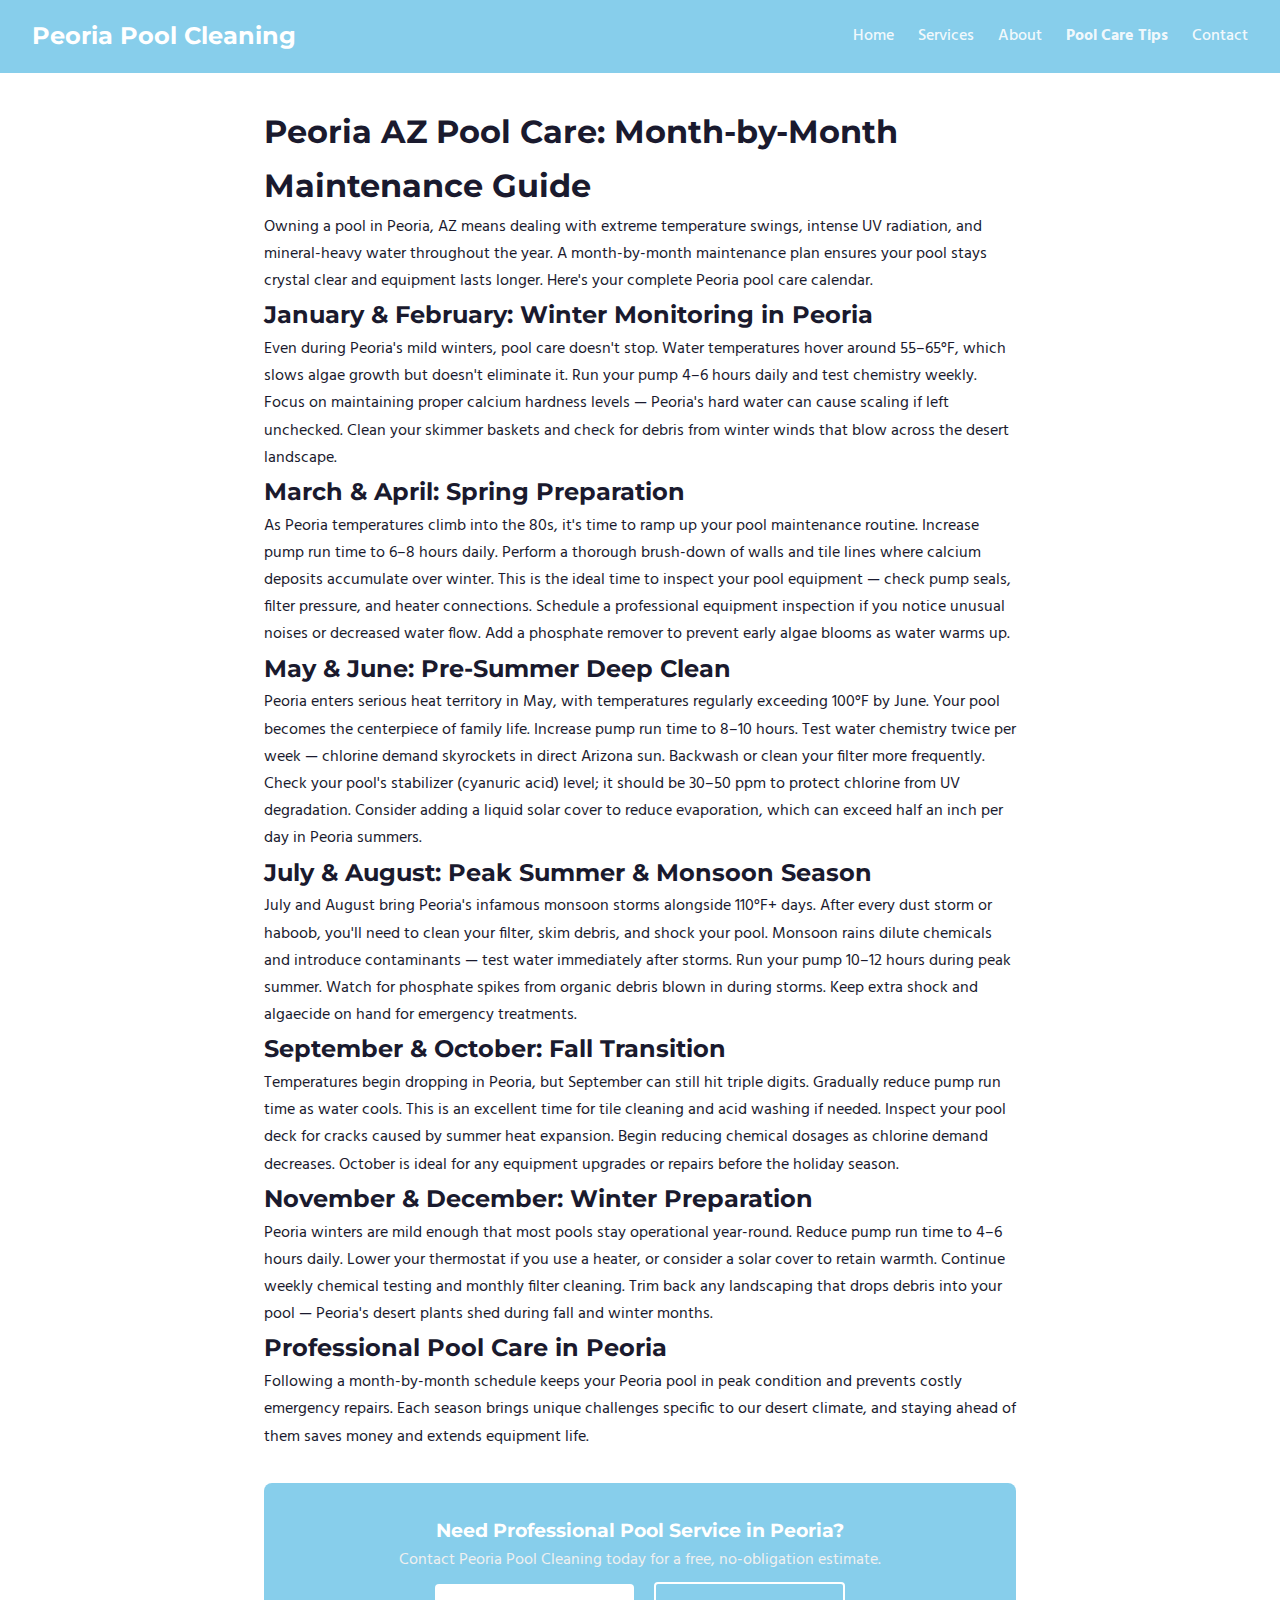
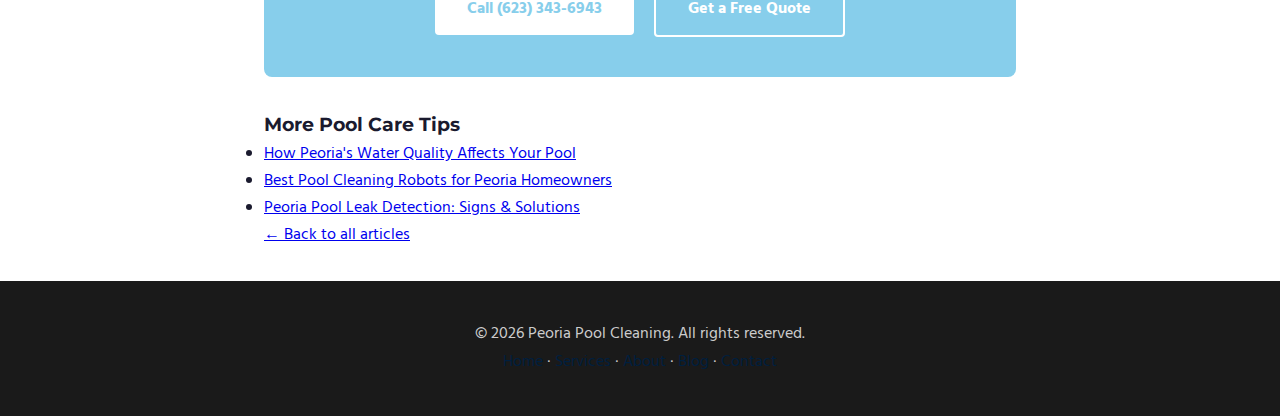
<file: blog/month-by-month-pool-care-peoria.html>
<!DOCTYPE html>
<html lang="en">
<head>
<meta charset="UTF-8">
<meta name="viewport" content="width=device-width,initial-scale=1.0">
<title>Peoria AZ Pool Care: Month-by-Month Maintenance Guide | Peoria Pool Cleaning</title>
<meta name="description" content="Peoria AZ Pool Care: Month-by-Month Maintenance Guide - Expert pool care advice from Peoria Pool Cleaning serving Peoria, AZ.">
<meta name="robots" content="index,follow">
<link rel="canonical" href="https://poolcleaningpeoriaaz.com/blog/month-by-month-pool-care-peoria.html">
<meta property="og:title" content="Peoria AZ Pool Care: Month-by-Month Maintenance Guide | Peoria Pool Cleaning">
<meta property="og:description" content="Peoria AZ Pool Care: Month-by-Month Maintenance Guide - Expert pool care advice from Peoria Pool Cleaning.">
<meta property="og:url" content="https://poolcleaningpeoriaaz.com/blog/month-by-month-pool-care-peoria.html">
<meta property="og:type" content="article">
<link rel="stylesheet" href="../style.css">
<script type="application/ld+json">
{
  "@context":"https://schema.org",
  "@type":"Article",
  "headline":"Peoria AZ Pool Care: Month-by-Month Maintenance Guide",
  "author":{"@type":"Organization","name":"Peoria Pool Cleaning"},
  "publisher":{"@type":"Organization","name":"Peoria Pool Cleaning","url":"https://poolcleaningpeoriaaz.com"},
  "datePublished":"2026-02-28",
  "dateModified":"2026-02-28",
  "mainEntityOfPage":{"@type":"WebPage","@id":"https://poolcleaningpeoriaaz.com/blog/month-by-month-pool-care-peoria.html"},
  "description":"Peoria AZ Pool Care: Month-by-Month Maintenance Guide - Expert pool care advice from Peoria Pool Cleaning serving Peoria, AZ."
}
</script>
</head>
<body>
<header class="navbar">
<a href="../index.html" class="logo">Peoria Pool Cleaning</a>
<button class="mobile-toggle" onclick="document.querySelector('.nav-links').classList.toggle('active')" aria-label="Menu">☰</button>
<nav class="nav-links"><a href="../index.html">Home</a><a href="../services.html">Services</a><a href="../about.html">About</a><a href="../blog/" style=font-weight:700>Pool Care Tips</a><a href="../contact.html">Contact</a></nav>
</header>

<article style="max-width:800px;margin:2rem auto;padding:0 1.5rem;">
<h1>Peoria AZ Pool Care: Month-by-Month Maintenance Guide</h1>

<p>Owning a pool in Peoria, AZ means dealing with extreme temperature swings, intense UV radiation, and mineral-heavy water throughout the year. A month-by-month maintenance plan ensures your pool stays crystal clear and equipment lasts longer. Here's your complete Peoria pool care calendar.</p>

<h2>January &amp; February: Winter Monitoring in Peoria</h2>
<p>Even during Peoria's mild winters, pool care doesn't stop. Water temperatures hover around 55–65°F, which slows algae growth but doesn't eliminate it. Run your pump 4–6 hours daily and test chemistry weekly. Focus on maintaining proper calcium hardness levels — Peoria's hard water can cause scaling if left unchecked. Clean your skimmer baskets and check for debris from winter winds that blow across the desert landscape.</p>

<h2>March &amp; April: Spring Preparation</h2>
<p>As Peoria temperatures climb into the 80s, it's time to ramp up your pool maintenance routine. Increase pump run time to 6–8 hours daily. Perform a thorough brush-down of walls and tile lines where calcium deposits accumulate over winter. This is the ideal time to inspect your pool equipment — check pump seals, filter pressure, and heater connections. Schedule a professional equipment inspection if you notice unusual noises or decreased water flow. Add a phosphate remover to prevent early algae blooms as water warms up.</p>

<h2>May &amp; June: Pre-Summer Deep Clean</h2>
<p>Peoria enters serious heat territory in May, with temperatures regularly exceeding 100°F by June. Your pool becomes the centerpiece of family life. Increase pump run time to 8–10 hours. Test water chemistry twice per week — chlorine demand skyrockets in direct Arizona sun. Backwash or clean your filter more frequently. Check your pool's stabilizer (cyanuric acid) level; it should be 30–50 ppm to protect chlorine from UV degradation. Consider adding a liquid solar cover to reduce evaporation, which can exceed half an inch per day in Peoria summers.</p>

<h2>July &amp; August: Peak Summer &amp; Monsoon Season</h2>
<p>July and August bring Peoria's infamous monsoon storms alongside 110°F+ days. After every dust storm or haboob, you'll need to clean your filter, skim debris, and shock your pool. Monsoon rains dilute chemicals and introduce contaminants — test water immediately after storms. Run your pump 10–12 hours during peak summer. Watch for phosphate spikes from organic debris blown in during storms. Keep extra shock and algaecide on hand for emergency treatments.</p>

<h2>September &amp; October: Fall Transition</h2>
<p>Temperatures begin dropping in Peoria, but September can still hit triple digits. Gradually reduce pump run time as water cools. This is an excellent time for tile cleaning and acid washing if needed. Inspect your pool deck for cracks caused by summer heat expansion. Begin reducing chemical dosages as chlorine demand decreases. October is ideal for any equipment upgrades or repairs before the holiday season.</p>

<h2>November &amp; December: Winter Preparation</h2>
<p>Peoria winters are mild enough that most pools stay operational year-round. Reduce pump run time to 4–6 hours daily. Lower your thermostat if you use a heater, or consider a solar cover to retain warmth. Continue weekly chemical testing and monthly filter cleaning. Trim back any landscaping that drops debris into your pool — Peoria's desert plants shed during fall and winter months.</p>

<h2>Professional Pool Care in Peoria</h2>
<p>Following a month-by-month schedule keeps your Peoria pool in peak condition and prevents costly emergency repairs. Each season brings unique challenges specific to our desert climate, and staying ahead of them saves money and extends equipment life.</p>


<div style="background:var(--primary,#0073e6);color:#fff;padding:2rem;border-radius:8px;margin:2rem 0;text-align:center;">
<h3 style="color:#fff;margin-top:0;">Need Professional Pool Service in Peoria?</h3>
<p style="color:#f0f0f0;">Contact Peoria Pool Cleaning today for a free, no-obligation estimate.</p>
<a href="tel:(623) 343-6943" style="display:inline-block;background:#fff;color:var(--primary,#0073e6);padding:0.75rem 2rem;border-radius:4px;text-decoration:none;font-weight:700;margin:0.5rem;">Call (623) 343-6943</a>
<a href="../contact.html" style="display:inline-block;background:transparent;color:#fff;padding:0.75rem 2rem;border-radius:4px;text-decoration:none;font-weight:700;border:2px solid #fff;margin:0.5rem;">Get a Free Quote</a>
</div>

<h3>More Pool Care Tips</h3>
<ul>
<li><a href="water-quality-pool-peoria.html">How Peoria's Water Quality Affects Your Pool</a></li><li><a href="pool-cleaning-robots-peoria.html">Best Pool Cleaning Robots for Peoria Homeowners</a></li><li><a href="pool-leak-detection-peoria.html">Peoria Pool Leak Detection: Signs & Solutions</a></li>
</ul>
<p><a href="./">&larr; Back to all articles</a></p>
</article>

<footer class="footer">
<p>&copy; 2026 Peoria Pool Cleaning. All rights reserved.</p>
<p><a href="../index.html">Home</a> · <a href="../services.html">Services</a> · <a href="../about.html">About</a> · <a href="./">Blog</a> · <a href="../contact.html">Contact</a></p>
</footer>

<script>
document.querySelector('.mobile-toggle')?.addEventListener('click',function(){document.querySelector('.nav-links').classList.toggle('active')});
</script>
</body>
</html>
</file>
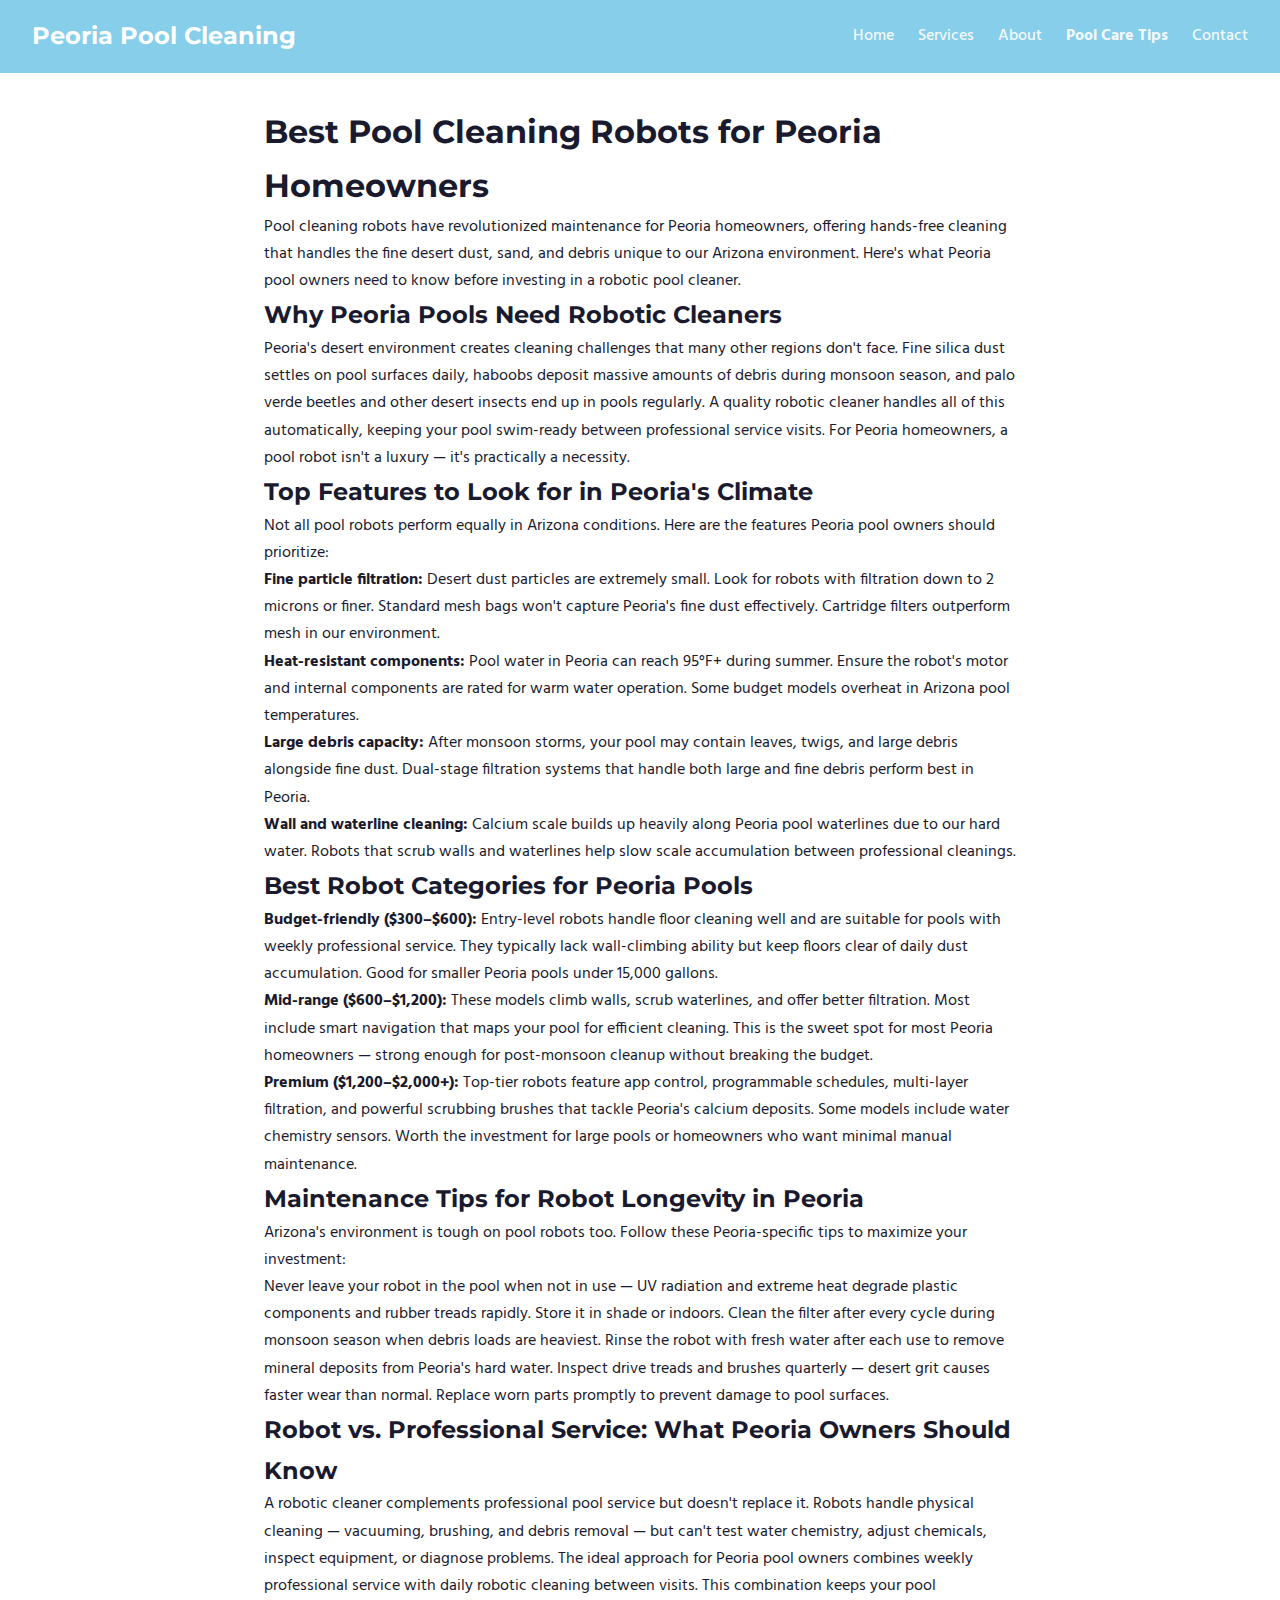
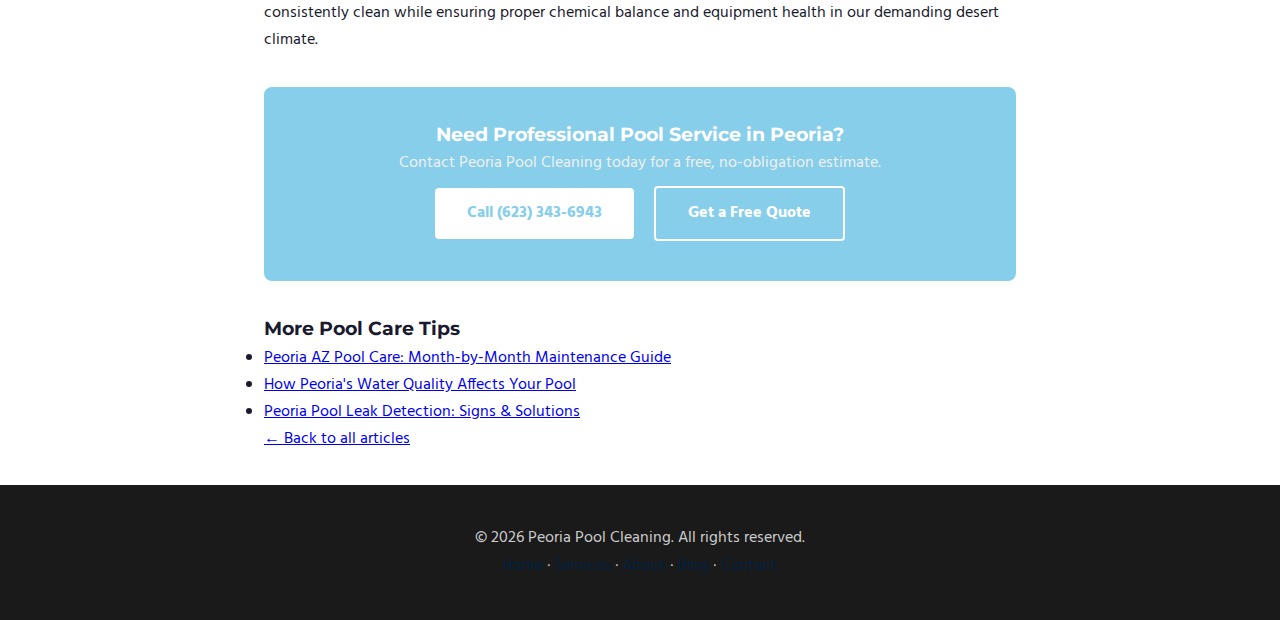
<file: blog/pool-cleaning-robots-peoria.html>
<!DOCTYPE html>
<html lang="en">
<head>
<meta charset="UTF-8">
<meta name="viewport" content="width=device-width,initial-scale=1.0">
<title>Best Pool Cleaning Robots for Peoria Homeowners | Peoria Pool Cleaning</title>
<meta name="description" content="Best Pool Cleaning Robots for Peoria Homeowners - Expert pool care advice from Peoria Pool Cleaning serving Peoria, AZ.">
<meta name="robots" content="index,follow">
<link rel="canonical" href="https://poolcleaningpeoriaaz.com/blog/pool-cleaning-robots-peoria.html">
<meta property="og:title" content="Best Pool Cleaning Robots for Peoria Homeowners | Peoria Pool Cleaning">
<meta property="og:description" content="Best Pool Cleaning Robots for Peoria Homeowners - Expert pool care advice from Peoria Pool Cleaning.">
<meta property="og:url" content="https://poolcleaningpeoriaaz.com/blog/pool-cleaning-robots-peoria.html">
<meta property="og:type" content="article">
<link rel="stylesheet" href="../style.css">
<script type="application/ld+json">
{
  "@context":"https://schema.org",
  "@type":"Article",
  "headline":"Best Pool Cleaning Robots for Peoria Homeowners",
  "author":{"@type":"Organization","name":"Peoria Pool Cleaning"},
  "publisher":{"@type":"Organization","name":"Peoria Pool Cleaning","url":"https://poolcleaningpeoriaaz.com"},
  "datePublished":"2026-02-28",
  "dateModified":"2026-02-28",
  "mainEntityOfPage":{"@type":"WebPage","@id":"https://poolcleaningpeoriaaz.com/blog/pool-cleaning-robots-peoria.html"},
  "description":"Best Pool Cleaning Robots for Peoria Homeowners - Expert pool care advice from Peoria Pool Cleaning serving Peoria, AZ."
}
</script>
</head>
<body>
<header class="navbar">
<a href="../index.html" class="logo">Peoria Pool Cleaning</a>
<button class="mobile-toggle" onclick="document.querySelector('.nav-links').classList.toggle('active')" aria-label="Menu">☰</button>
<nav class="nav-links"><a href="../index.html">Home</a><a href="../services.html">Services</a><a href="../about.html">About</a><a href="../blog/" style=font-weight:700>Pool Care Tips</a><a href="../contact.html">Contact</a></nav>
</header>

<article style="max-width:800px;margin:2rem auto;padding:0 1.5rem;">
<h1>Best Pool Cleaning Robots for Peoria Homeowners</h1>

<p>Pool cleaning robots have revolutionized maintenance for Peoria homeowners, offering hands-free cleaning that handles the fine desert dust, sand, and debris unique to our Arizona environment. Here's what Peoria pool owners need to know before investing in a robotic pool cleaner.</p>

<h2>Why Peoria Pools Need Robotic Cleaners</h2>
<p>Peoria's desert environment creates cleaning challenges that many other regions don't face. Fine silica dust settles on pool surfaces daily, haboobs deposit massive amounts of debris during monsoon season, and palo verde beetles and other desert insects end up in pools regularly. A quality robotic cleaner handles all of this automatically, keeping your pool swim-ready between professional service visits. For Peoria homeowners, a pool robot isn't a luxury — it's practically a necessity.</p>

<h2>Top Features to Look for in Peoria's Climate</h2>
<p>Not all pool robots perform equally in Arizona conditions. Here are the features Peoria pool owners should prioritize:</p>
<p><strong>Fine particle filtration:</strong> Desert dust particles are extremely small. Look for robots with filtration down to 2 microns or finer. Standard mesh bags won't capture Peoria's fine dust effectively. Cartridge filters outperform mesh in our environment.</p>
<p><strong>Heat-resistant components:</strong> Pool water in Peoria can reach 95°F+ during summer. Ensure the robot's motor and internal components are rated for warm water operation. Some budget models overheat in Arizona pool temperatures.</p>
<p><strong>Large debris capacity:</strong> After monsoon storms, your pool may contain leaves, twigs, and large debris alongside fine dust. Dual-stage filtration systems that handle both large and fine debris perform best in Peoria.</p>
<p><strong>Wall and waterline cleaning:</strong> Calcium scale builds up heavily along Peoria pool waterlines due to our hard water. Robots that scrub walls and waterlines help slow scale accumulation between professional cleanings.</p>

<h2>Best Robot Categories for Peoria Pools</h2>
<p><strong>Budget-friendly ($300–$600):</strong> Entry-level robots handle floor cleaning well and are suitable for pools with weekly professional service. They typically lack wall-climbing ability but keep floors clear of daily dust accumulation. Good for smaller Peoria pools under 15,000 gallons.</p>
<p><strong>Mid-range ($600–$1,200):</strong> These models climb walls, scrub waterlines, and offer better filtration. Most include smart navigation that maps your pool for efficient cleaning. This is the sweet spot for most Peoria homeowners — strong enough for post-monsoon cleanup without breaking the budget.</p>
<p><strong>Premium ($1,200–$2,000+):</strong> Top-tier robots feature app control, programmable schedules, multi-layer filtration, and powerful scrubbing brushes that tackle Peoria's calcium deposits. Some models include water chemistry sensors. Worth the investment for large pools or homeowners who want minimal manual maintenance.</p>

<h2>Maintenance Tips for Robot Longevity in Peoria</h2>
<p>Arizona's environment is tough on pool robots too. Follow these Peoria-specific tips to maximize your investment:</p>
<p>Never leave your robot in the pool when not in use — UV radiation and extreme heat degrade plastic components and rubber treads rapidly. Store it in shade or indoors. Clean the filter after every cycle during monsoon season when debris loads are heaviest. Rinse the robot with fresh water after each use to remove mineral deposits from Peoria's hard water. Inspect drive treads and brushes quarterly — desert grit causes faster wear than normal. Replace worn parts promptly to prevent damage to pool surfaces.</p>

<h2>Robot vs. Professional Service: What Peoria Owners Should Know</h2>
<p>A robotic cleaner complements professional pool service but doesn't replace it. Robots handle physical cleaning — vacuuming, brushing, and debris removal — but can't test water chemistry, adjust chemicals, inspect equipment, or diagnose problems. The ideal approach for Peoria pool owners combines weekly professional service with daily robotic cleaning between visits. This combination keeps your pool consistently clean while ensuring proper chemical balance and equipment health in our demanding desert climate.</p>


<div style="background:var(--primary,#0073e6);color:#fff;padding:2rem;border-radius:8px;margin:2rem 0;text-align:center;">
<h3 style="color:#fff;margin-top:0;">Need Professional Pool Service in Peoria?</h3>
<p style="color:#f0f0f0;">Contact Peoria Pool Cleaning today for a free, no-obligation estimate.</p>
<a href="tel:(623) 343-6943" style="display:inline-block;background:#fff;color:var(--primary,#0073e6);padding:0.75rem 2rem;border-radius:4px;text-decoration:none;font-weight:700;margin:0.5rem;">Call (623) 343-6943</a>
<a href="../contact.html" style="display:inline-block;background:transparent;color:#fff;padding:0.75rem 2rem;border-radius:4px;text-decoration:none;font-weight:700;border:2px solid #fff;margin:0.5rem;">Get a Free Quote</a>
</div>

<h3>More Pool Care Tips</h3>
<ul>
<li><a href="month-by-month-pool-care-peoria.html">Peoria AZ Pool Care: Month-by-Month Maintenance Guide</a></li><li><a href="water-quality-pool-peoria.html">How Peoria's Water Quality Affects Your Pool</a></li><li><a href="pool-leak-detection-peoria.html">Peoria Pool Leak Detection: Signs & Solutions</a></li>
</ul>
<p><a href="./">&larr; Back to all articles</a></p>
</article>

<footer class="footer">
<p>&copy; 2026 Peoria Pool Cleaning. All rights reserved.</p>
<p><a href="../index.html">Home</a> · <a href="../services.html">Services</a> · <a href="../about.html">About</a> · <a href="./">Blog</a> · <a href="../contact.html">Contact</a></p>
</footer>

<script>
document.querySelector('.mobile-toggle')?.addEventListener('click',function(){document.querySelector('.nav-links').classList.toggle('active')});
</script>
</body>
</html>
</file>
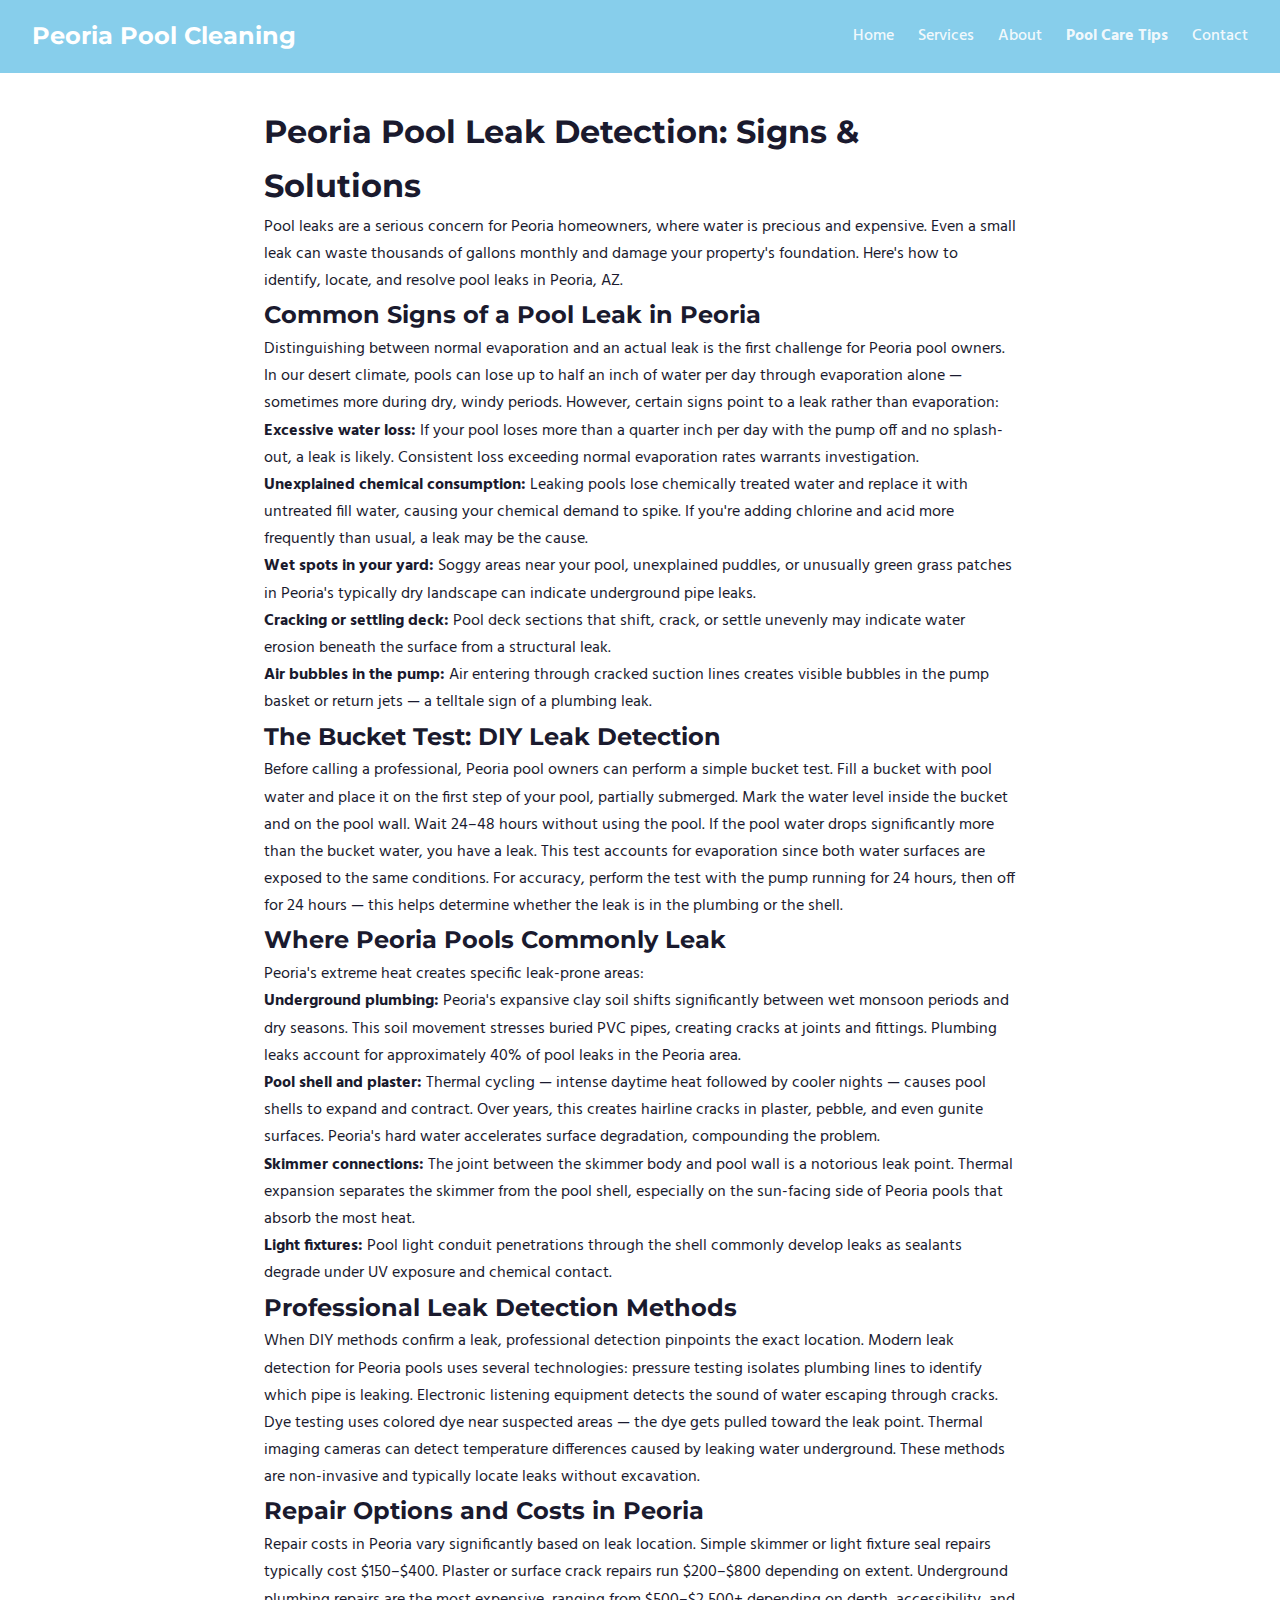
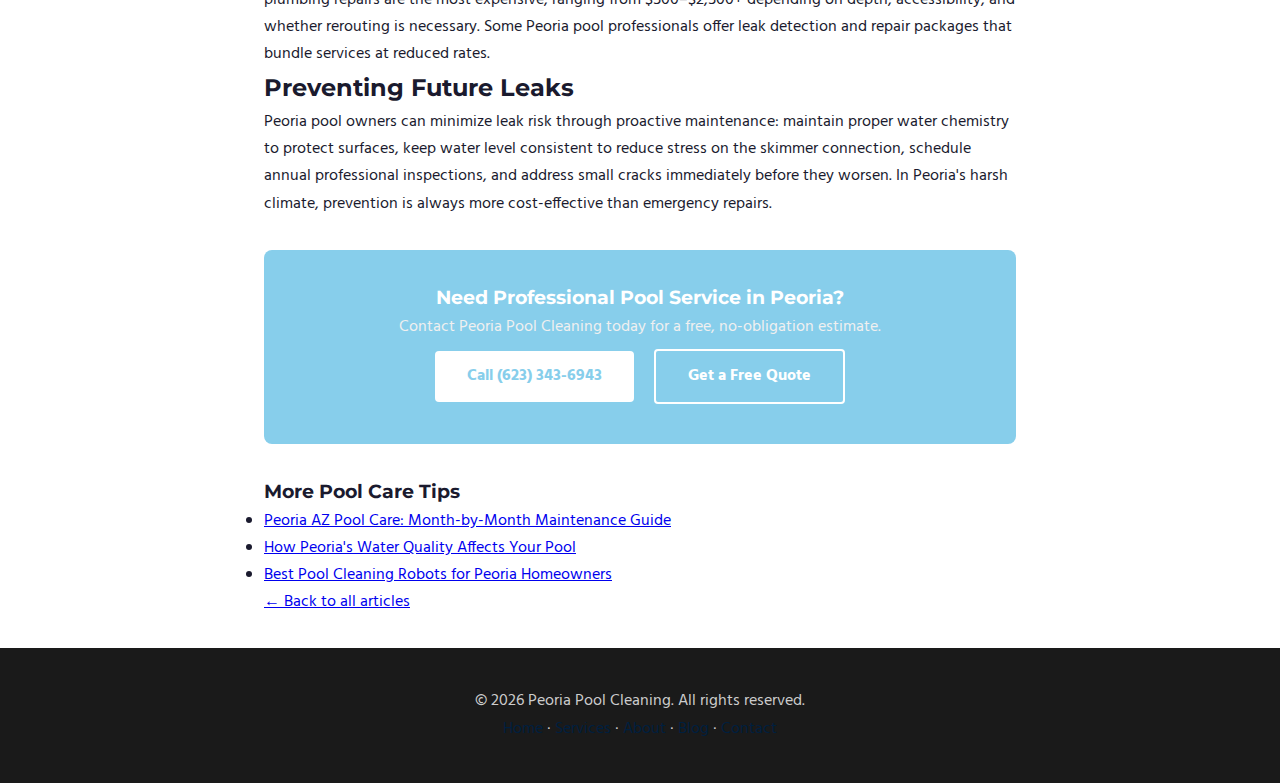
<file: blog/pool-leak-detection-peoria.html>
<!DOCTYPE html>
<html lang="en">
<head>
<meta charset="UTF-8">
<meta name="viewport" content="width=device-width,initial-scale=1.0">
<title>Peoria Pool Leak Detection: Signs & Solutions | Peoria Pool Cleaning</title>
<meta name="description" content="Peoria Pool Leak Detection: Signs & Solutions - Expert pool care advice from Peoria Pool Cleaning serving Peoria, AZ.">
<meta name="robots" content="index,follow">
<link rel="canonical" href="https://poolcleaningpeoriaaz.com/blog/pool-leak-detection-peoria.html">
<meta property="og:title" content="Peoria Pool Leak Detection: Signs & Solutions | Peoria Pool Cleaning">
<meta property="og:description" content="Peoria Pool Leak Detection: Signs & Solutions - Expert pool care advice from Peoria Pool Cleaning.">
<meta property="og:url" content="https://poolcleaningpeoriaaz.com/blog/pool-leak-detection-peoria.html">
<meta property="og:type" content="article">
<link rel="stylesheet" href="../style.css">
<script type="application/ld+json">
{
  "@context":"https://schema.org",
  "@type":"Article",
  "headline":"Peoria Pool Leak Detection: Signs & Solutions",
  "author":{"@type":"Organization","name":"Peoria Pool Cleaning"},
  "publisher":{"@type":"Organization","name":"Peoria Pool Cleaning","url":"https://poolcleaningpeoriaaz.com"},
  "datePublished":"2026-02-28",
  "dateModified":"2026-02-28",
  "mainEntityOfPage":{"@type":"WebPage","@id":"https://poolcleaningpeoriaaz.com/blog/pool-leak-detection-peoria.html"},
  "description":"Peoria Pool Leak Detection: Signs & Solutions - Expert pool care advice from Peoria Pool Cleaning serving Peoria, AZ."
}
</script>
</head>
<body>
<header class="navbar">
<a href="../index.html" class="logo">Peoria Pool Cleaning</a>
<button class="mobile-toggle" onclick="document.querySelector('.nav-links').classList.toggle('active')" aria-label="Menu">☰</button>
<nav class="nav-links"><a href="../index.html">Home</a><a href="../services.html">Services</a><a href="../about.html">About</a><a href="../blog/" style=font-weight:700>Pool Care Tips</a><a href="../contact.html">Contact</a></nav>
</header>

<article style="max-width:800px;margin:2rem auto;padding:0 1.5rem;">
<h1>Peoria Pool Leak Detection: Signs & Solutions</h1>

<p>Pool leaks are a serious concern for Peoria homeowners, where water is precious and expensive. Even a small leak can waste thousands of gallons monthly and damage your property's foundation. Here's how to identify, locate, and resolve pool leaks in Peoria, AZ.</p>

<h2>Common Signs of a Pool Leak in Peoria</h2>
<p>Distinguishing between normal evaporation and an actual leak is the first challenge for Peoria pool owners. In our desert climate, pools can lose up to half an inch of water per day through evaporation alone — sometimes more during dry, windy periods. However, certain signs point to a leak rather than evaporation:</p>
<p><strong>Excessive water loss:</strong> If your pool loses more than a quarter inch per day with the pump off and no splash-out, a leak is likely. Consistent loss exceeding normal evaporation rates warrants investigation.</p>
<p><strong>Unexplained chemical consumption:</strong> Leaking pools lose chemically treated water and replace it with untreated fill water, causing your chemical demand to spike. If you're adding chlorine and acid more frequently than usual, a leak may be the cause.</p>
<p><strong>Wet spots in your yard:</strong> Soggy areas near your pool, unexplained puddles, or unusually green grass patches in Peoria's typically dry landscape can indicate underground pipe leaks.</p>
<p><strong>Cracking or settling deck:</strong> Pool deck sections that shift, crack, or settle unevenly may indicate water erosion beneath the surface from a structural leak.</p>
<p><strong>Air bubbles in the pump:</strong> Air entering through cracked suction lines creates visible bubbles in the pump basket or return jets — a telltale sign of a plumbing leak.</p>

<h2>The Bucket Test: DIY Leak Detection</h2>
<p>Before calling a professional, Peoria pool owners can perform a simple bucket test. Fill a bucket with pool water and place it on the first step of your pool, partially submerged. Mark the water level inside the bucket and on the pool wall. Wait 24–48 hours without using the pool. If the pool water drops significantly more than the bucket water, you have a leak. This test accounts for evaporation since both water surfaces are exposed to the same conditions. For accuracy, perform the test with the pump running for 24 hours, then off for 24 hours — this helps determine whether the leak is in the plumbing or the shell.</p>

<h2>Where Peoria Pools Commonly Leak</h2>
<p>Peoria's extreme heat creates specific leak-prone areas:</p>
<p><strong>Underground plumbing:</strong> Peoria's expansive clay soil shifts significantly between wet monsoon periods and dry seasons. This soil movement stresses buried PVC pipes, creating cracks at joints and fittings. Plumbing leaks account for approximately 40% of pool leaks in the Peoria area.</p>
<p><strong>Pool shell and plaster:</strong> Thermal cycling — intense daytime heat followed by cooler nights — causes pool shells to expand and contract. Over years, this creates hairline cracks in plaster, pebble, and even gunite surfaces. Peoria's hard water accelerates surface degradation, compounding the problem.</p>
<p><strong>Skimmer connections:</strong> The joint between the skimmer body and pool wall is a notorious leak point. Thermal expansion separates the skimmer from the pool shell, especially on the sun-facing side of Peoria pools that absorb the most heat.</p>
<p><strong>Light fixtures:</strong> Pool light conduit penetrations through the shell commonly develop leaks as sealants degrade under UV exposure and chemical contact.</p>

<h2>Professional Leak Detection Methods</h2>
<p>When DIY methods confirm a leak, professional detection pinpoints the exact location. Modern leak detection for Peoria pools uses several technologies: pressure testing isolates plumbing lines to identify which pipe is leaking. Electronic listening equipment detects the sound of water escaping through cracks. Dye testing uses colored dye near suspected areas — the dye gets pulled toward the leak point. Thermal imaging cameras can detect temperature differences caused by leaking water underground. These methods are non-invasive and typically locate leaks without excavation.</p>

<h2>Repair Options and Costs in Peoria</h2>
<p>Repair costs in Peoria vary significantly based on leak location. Simple skimmer or light fixture seal repairs typically cost $150–$400. Plaster or surface crack repairs run $200–$800 depending on extent. Underground plumbing repairs are the most expensive, ranging from $500–$2,500+ depending on depth, accessibility, and whether rerouting is necessary. Some Peoria pool professionals offer leak detection and repair packages that bundle services at reduced rates.</p>

<h2>Preventing Future Leaks</h2>
<p>Peoria pool owners can minimize leak risk through proactive maintenance: maintain proper water chemistry to protect surfaces, keep water level consistent to reduce stress on the skimmer connection, schedule annual professional inspections, and address small cracks immediately before they worsen. In Peoria's harsh climate, prevention is always more cost-effective than emergency repairs.</p>


<div style="background:var(--primary,#0073e6);color:#fff;padding:2rem;border-radius:8px;margin:2rem 0;text-align:center;">
<h3 style="color:#fff;margin-top:0;">Need Professional Pool Service in Peoria?</h3>
<p style="color:#f0f0f0;">Contact Peoria Pool Cleaning today for a free, no-obligation estimate.</p>
<a href="tel:(623) 343-6943" style="display:inline-block;background:#fff;color:var(--primary,#0073e6);padding:0.75rem 2rem;border-radius:4px;text-decoration:none;font-weight:700;margin:0.5rem;">Call (623) 343-6943</a>
<a href="../contact.html" style="display:inline-block;background:transparent;color:#fff;padding:0.75rem 2rem;border-radius:4px;text-decoration:none;font-weight:700;border:2px solid #fff;margin:0.5rem;">Get a Free Quote</a>
</div>

<h3>More Pool Care Tips</h3>
<ul>
<li><a href="month-by-month-pool-care-peoria.html">Peoria AZ Pool Care: Month-by-Month Maintenance Guide</a></li><li><a href="water-quality-pool-peoria.html">How Peoria's Water Quality Affects Your Pool</a></li><li><a href="pool-cleaning-robots-peoria.html">Best Pool Cleaning Robots for Peoria Homeowners</a></li>
</ul>
<p><a href="./">&larr; Back to all articles</a></p>
</article>

<footer class="footer">
<p>&copy; 2026 Peoria Pool Cleaning. All rights reserved.</p>
<p><a href="../index.html">Home</a> · <a href="../services.html">Services</a> · <a href="../about.html">About</a> · <a href="./">Blog</a> · <a href="../contact.html">Contact</a></p>
</footer>

<script>
document.querySelector('.mobile-toggle')?.addEventListener('click',function(){document.querySelector('.nav-links').classList.toggle('active')});
</script>
</body>
</html>
</file>
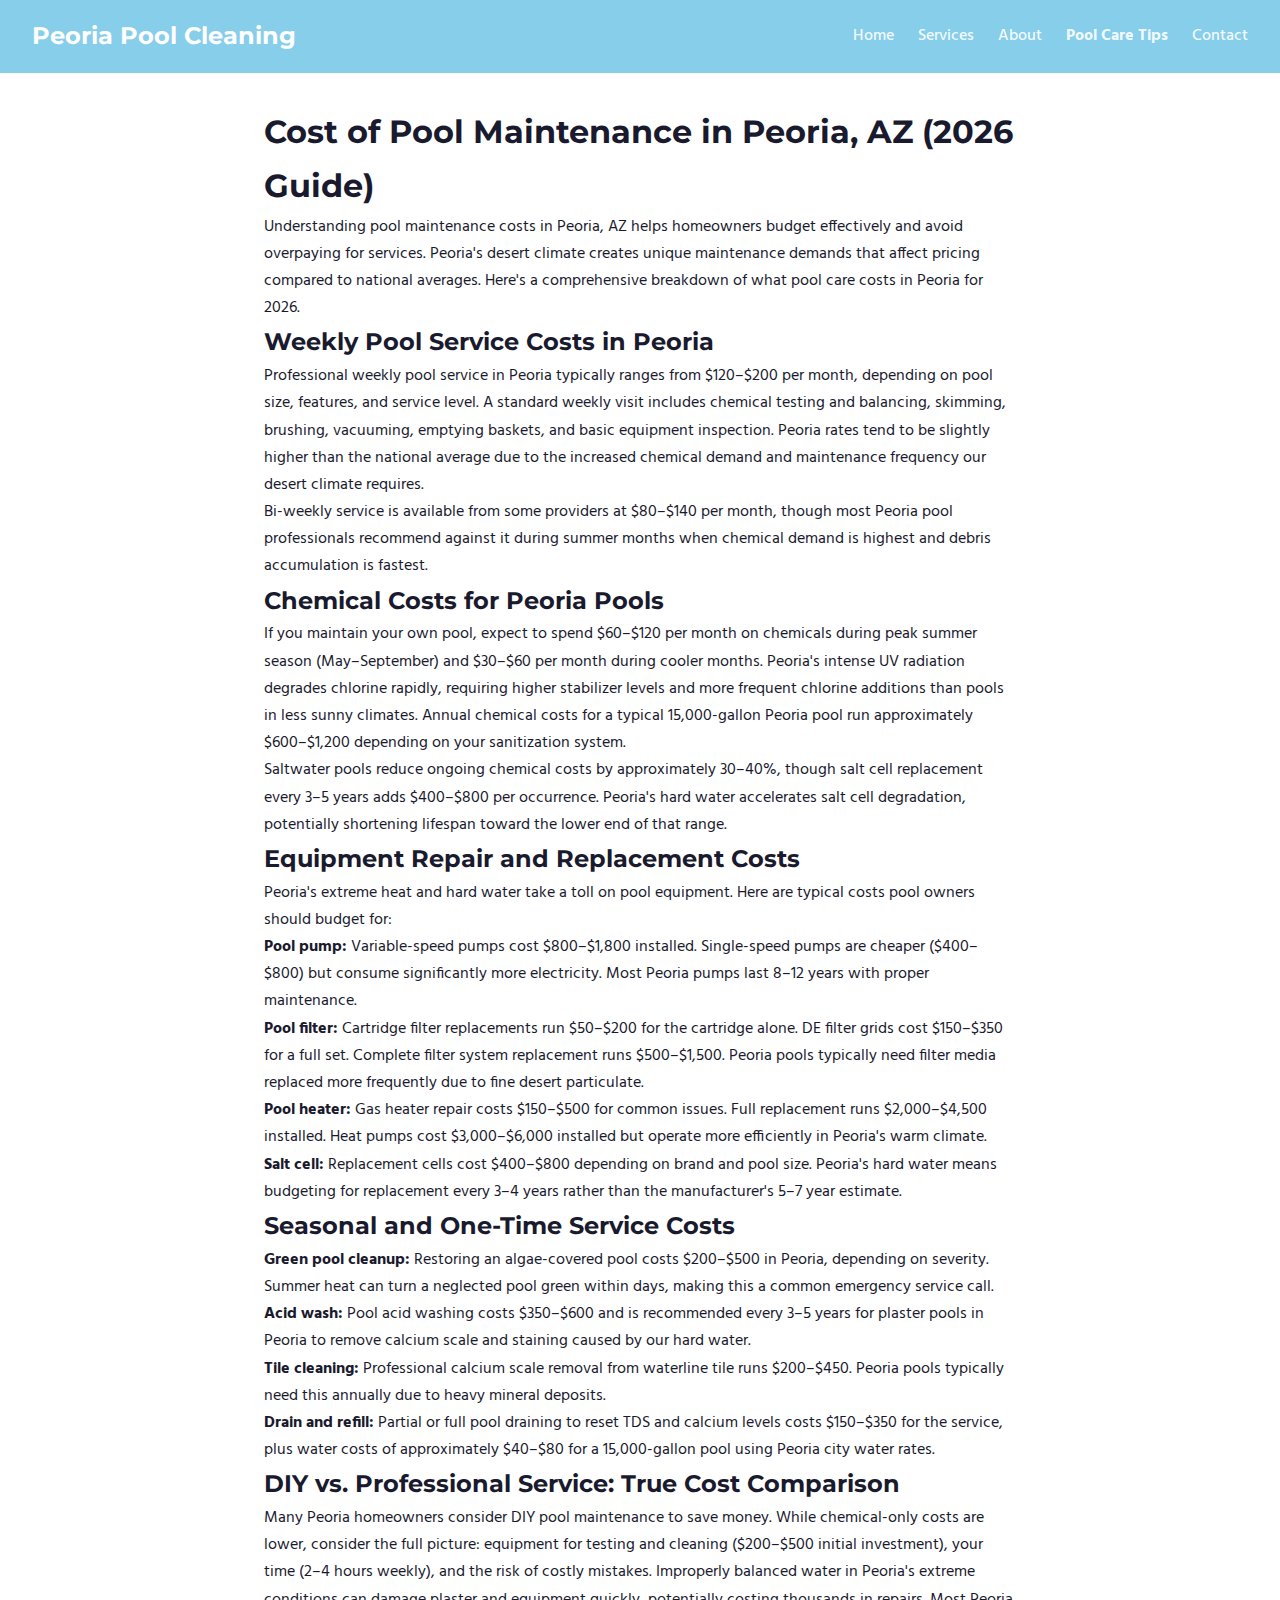
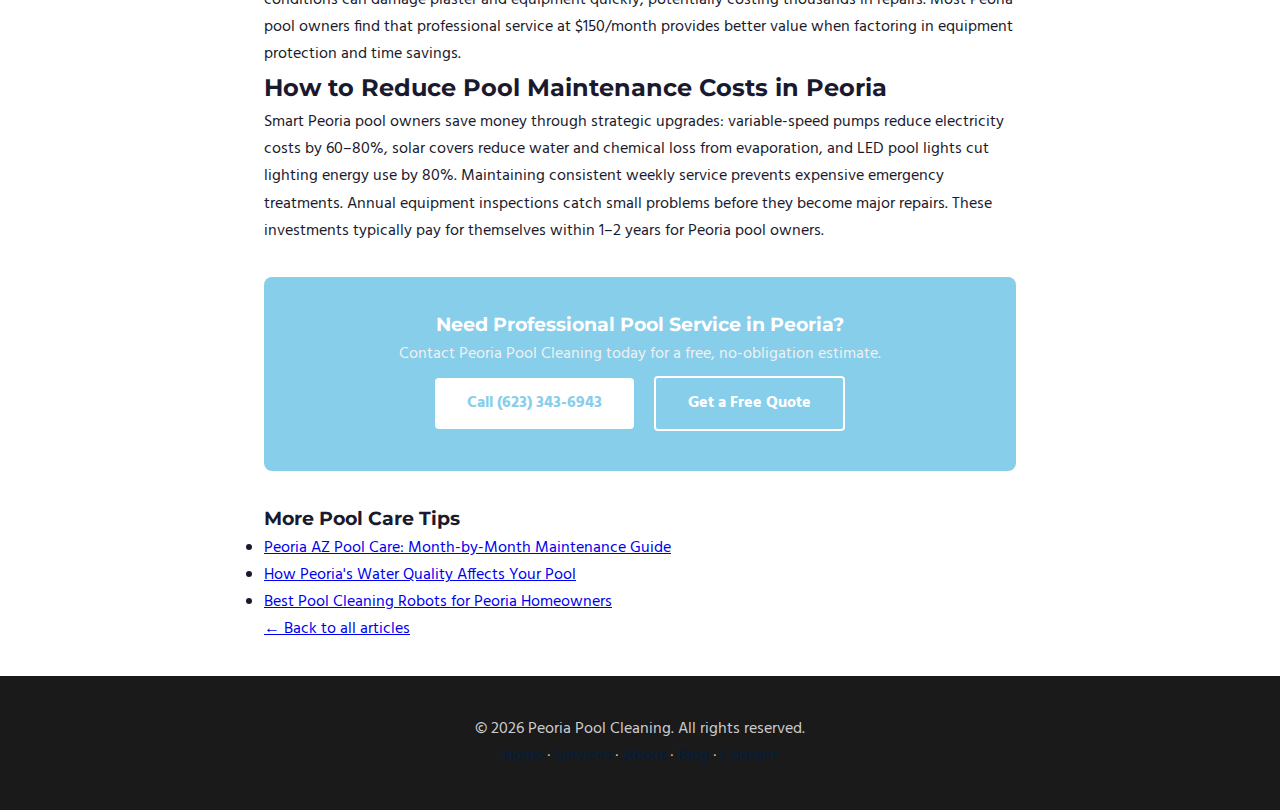
<file: blog/pool-maintenance-cost-peoria.html>
<!DOCTYPE html>
<html lang="en">
<head>
<meta charset="UTF-8">
<meta name="viewport" content="width=device-width,initial-scale=1.0">
<title>Cost of Pool Maintenance in Peoria, AZ (2026 Guide) | Peoria Pool Cleaning</title>
<meta name="description" content="Cost of Pool Maintenance in Peoria, AZ (2026 Guide) - Expert pool care advice from Peoria Pool Cleaning serving Peoria, AZ.">
<meta name="robots" content="index,follow">
<link rel="canonical" href="https://poolcleaningpeoriaaz.com/blog/pool-maintenance-cost-peoria.html">
<meta property="og:title" content="Cost of Pool Maintenance in Peoria, AZ (2026 Guide) | Peoria Pool Cleaning">
<meta property="og:description" content="Cost of Pool Maintenance in Peoria, AZ (2026 Guide) - Expert pool care advice from Peoria Pool Cleaning.">
<meta property="og:url" content="https://poolcleaningpeoriaaz.com/blog/pool-maintenance-cost-peoria.html">
<meta property="og:type" content="article">
<link rel="stylesheet" href="../style.css">
<script type="application/ld+json">
{
  "@context":"https://schema.org",
  "@type":"Article",
  "headline":"Cost of Pool Maintenance in Peoria, AZ (2026 Guide)",
  "author":{"@type":"Organization","name":"Peoria Pool Cleaning"},
  "publisher":{"@type":"Organization","name":"Peoria Pool Cleaning","url":"https://poolcleaningpeoriaaz.com"},
  "datePublished":"2026-02-28",
  "dateModified":"2026-02-28",
  "mainEntityOfPage":{"@type":"WebPage","@id":"https://poolcleaningpeoriaaz.com/blog/pool-maintenance-cost-peoria.html"},
  "description":"Cost of Pool Maintenance in Peoria, AZ (2026 Guide) - Expert pool care advice from Peoria Pool Cleaning serving Peoria, AZ."
}
</script>
</head>
<body>
<header class="navbar">
<a href="../index.html" class="logo">Peoria Pool Cleaning</a>
<button class="mobile-toggle" onclick="document.querySelector('.nav-links').classList.toggle('active')" aria-label="Menu">☰</button>
<nav class="nav-links"><a href="../index.html">Home</a><a href="../services.html">Services</a><a href="../about.html">About</a><a href="../blog/" style=font-weight:700>Pool Care Tips</a><a href="../contact.html">Contact</a></nav>
</header>

<article style="max-width:800px;margin:2rem auto;padding:0 1.5rem;">
<h1>Cost of Pool Maintenance in Peoria, AZ (2026 Guide)</h1>

<p>Understanding pool maintenance costs in Peoria, AZ helps homeowners budget effectively and avoid overpaying for services. Peoria's desert climate creates unique maintenance demands that affect pricing compared to national averages. Here's a comprehensive breakdown of what pool care costs in Peoria for 2026.</p>

<h2>Weekly Pool Service Costs in Peoria</h2>
<p>Professional weekly pool service in Peoria typically ranges from $120–$200 per month, depending on pool size, features, and service level. A standard weekly visit includes chemical testing and balancing, skimming, brushing, vacuuming, emptying baskets, and basic equipment inspection. Peoria rates tend to be slightly higher than the national average due to the increased chemical demand and maintenance frequency our desert climate requires.</p>
<p>Bi-weekly service is available from some providers at $80–$140 per month, though most Peoria pool professionals recommend against it during summer months when chemical demand is highest and debris accumulation is fastest.</p>

<h2>Chemical Costs for Peoria Pools</h2>
<p>If you maintain your own pool, expect to spend $60–$120 per month on chemicals during peak summer season (May–September) and $30–$60 per month during cooler months. Peoria's intense UV radiation degrades chlorine rapidly, requiring higher stabilizer levels and more frequent chlorine additions than pools in less sunny climates. Annual chemical costs for a typical 15,000-gallon Peoria pool run approximately $600–$1,200 depending on your sanitization system.</p>
<p>Saltwater pools reduce ongoing chemical costs by approximately 30–40%, though salt cell replacement every 3–5 years adds $400–$800 per occurrence. Peoria's hard water accelerates salt cell degradation, potentially shortening lifespan toward the lower end of that range.</p>

<h2>Equipment Repair and Replacement Costs</h2>
<p>Peoria's extreme heat and hard water take a toll on pool equipment. Here are typical costs pool owners should budget for:</p>
<p><strong>Pool pump:</strong> Variable-speed pumps cost $800–$1,800 installed. Single-speed pumps are cheaper ($400–$800) but consume significantly more electricity. Most Peoria pumps last 8–12 years with proper maintenance.</p>
<p><strong>Pool filter:</strong> Cartridge filter replacements run $50–$200 for the cartridge alone. DE filter grids cost $150–$350 for a full set. Complete filter system replacement runs $500–$1,500. Peoria pools typically need filter media replaced more frequently due to fine desert particulate.</p>
<p><strong>Pool heater:</strong> Gas heater repair costs $150–$500 for common issues. Full replacement runs $2,000–$4,500 installed. Heat pumps cost $3,000–$6,000 installed but operate more efficiently in Peoria's warm climate.</p>
<p><strong>Salt cell:</strong> Replacement cells cost $400–$800 depending on brand and pool size. Peoria's hard water means budgeting for replacement every 3–4 years rather than the manufacturer's 5–7 year estimate.</p>

<h2>Seasonal and One-Time Service Costs</h2>
<p><strong>Green pool cleanup:</strong> Restoring an algae-covered pool costs $200–$500 in Peoria, depending on severity. Summer heat can turn a neglected pool green within days, making this a common emergency service call.</p>
<p><strong>Acid wash:</strong> Pool acid washing costs $350–$600 and is recommended every 3–5 years for plaster pools in Peoria to remove calcium scale and staining caused by our hard water.</p>
<p><strong>Tile cleaning:</strong> Professional calcium scale removal from waterline tile runs $200–$450. Peoria pools typically need this annually due to heavy mineral deposits.</p>
<p><strong>Drain and refill:</strong> Partial or full pool draining to reset TDS and calcium levels costs $150–$350 for the service, plus water costs of approximately $40–$80 for a 15,000-gallon pool using Peoria city water rates.</p>

<h2>DIY vs. Professional Service: True Cost Comparison</h2>
<p>Many Peoria homeowners consider DIY pool maintenance to save money. While chemical-only costs are lower, consider the full picture: equipment for testing and cleaning ($200–$500 initial investment), your time (2–4 hours weekly), and the risk of costly mistakes. Improperly balanced water in Peoria's extreme conditions can damage plaster and equipment quickly, potentially costing thousands in repairs. Most Peoria pool owners find that professional service at $150/month provides better value when factoring in equipment protection and time savings.</p>

<h2>How to Reduce Pool Maintenance Costs in Peoria</h2>
<p>Smart Peoria pool owners save money through strategic upgrades: variable-speed pumps reduce electricity costs by 60–80%, solar covers reduce water and chemical loss from evaporation, and LED pool lights cut lighting energy use by 80%. Maintaining consistent weekly service prevents expensive emergency treatments. Annual equipment inspections catch small problems before they become major repairs. These investments typically pay for themselves within 1–2 years for Peoria pool owners.</p>


<div style="background:var(--primary,#0073e6);color:#fff;padding:2rem;border-radius:8px;margin:2rem 0;text-align:center;">
<h3 style="color:#fff;margin-top:0;">Need Professional Pool Service in Peoria?</h3>
<p style="color:#f0f0f0;">Contact Peoria Pool Cleaning today for a free, no-obligation estimate.</p>
<a href="tel:(623) 343-6943" style="display:inline-block;background:#fff;color:var(--primary,#0073e6);padding:0.75rem 2rem;border-radius:4px;text-decoration:none;font-weight:700;margin:0.5rem;">Call (623) 343-6943</a>
<a href="../contact.html" style="display:inline-block;background:transparent;color:#fff;padding:0.75rem 2rem;border-radius:4px;text-decoration:none;font-weight:700;border:2px solid #fff;margin:0.5rem;">Get a Free Quote</a>
</div>

<h3>More Pool Care Tips</h3>
<ul>
<li><a href="month-by-month-pool-care-peoria.html">Peoria AZ Pool Care: Month-by-Month Maintenance Guide</a></li><li><a href="water-quality-pool-peoria.html">How Peoria's Water Quality Affects Your Pool</a></li><li><a href="pool-cleaning-robots-peoria.html">Best Pool Cleaning Robots for Peoria Homeowners</a></li>
</ul>
<p><a href="./">&larr; Back to all articles</a></p>
</article>

<footer class="footer">
<p>&copy; 2026 Peoria Pool Cleaning. All rights reserved.</p>
<p><a href="../index.html">Home</a> · <a href="../services.html">Services</a> · <a href="../about.html">About</a> · <a href="./">Blog</a> · <a href="../contact.html">Contact</a></p>
</footer>

<script>
document.querySelector('.mobile-toggle')?.addEventListener('click',function(){document.querySelector('.nav-links').classList.toggle('active')});
</script>
</body>
</html>
</file>
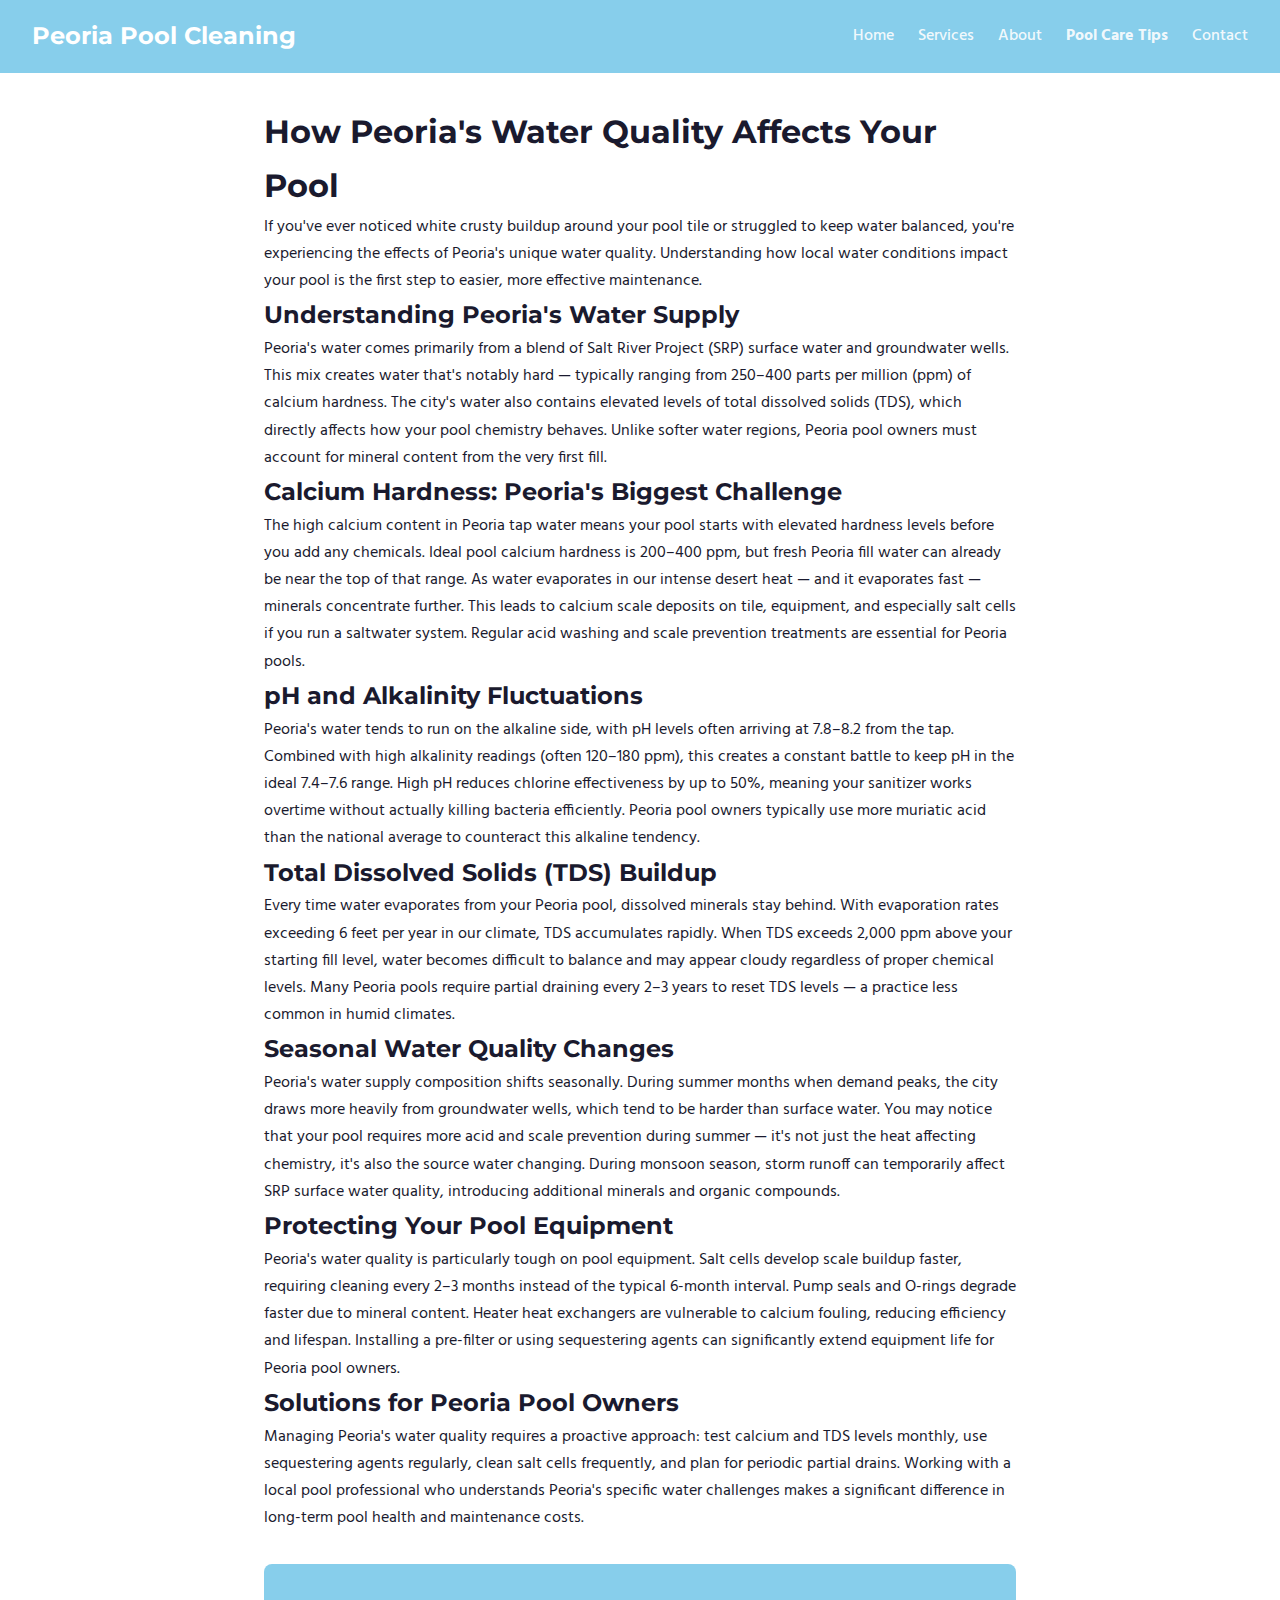
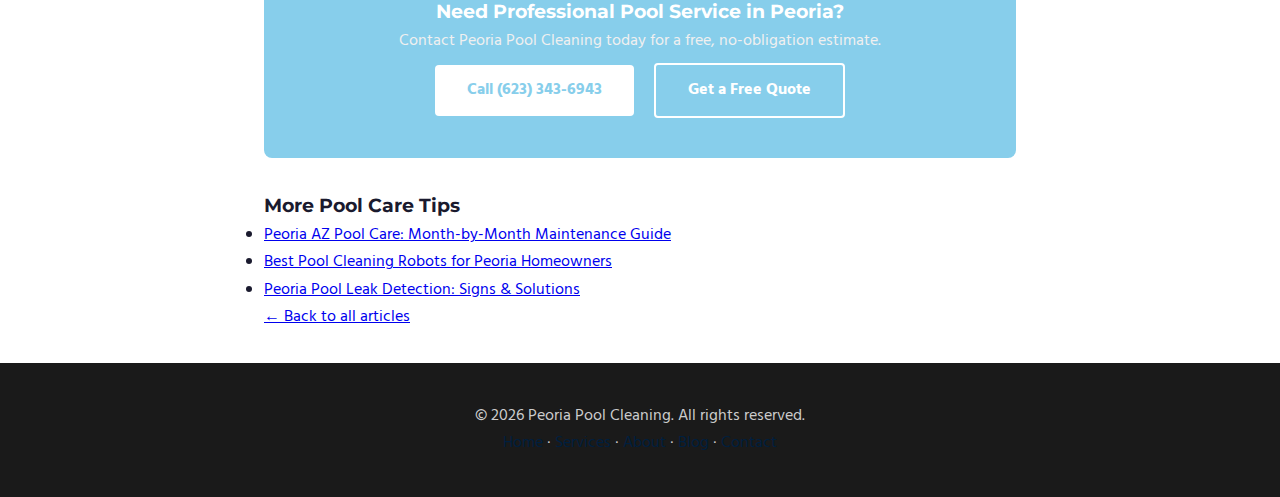
<file: blog/water-quality-pool-peoria.html>
<!DOCTYPE html>
<html lang="en">
<head>
<meta charset="UTF-8">
<meta name="viewport" content="width=device-width,initial-scale=1.0">
<title>How Peoria's Water Quality Affects Your Pool | Peoria Pool Cleaning</title>
<meta name="description" content="How Peoria's Water Quality Affects Your Pool - Expert pool care advice from Peoria Pool Cleaning serving Peoria, AZ.">
<meta name="robots" content="index,follow">
<link rel="canonical" href="https://poolcleaningpeoriaaz.com/blog/water-quality-pool-peoria.html">
<meta property="og:title" content="How Peoria's Water Quality Affects Your Pool | Peoria Pool Cleaning">
<meta property="og:description" content="How Peoria's Water Quality Affects Your Pool - Expert pool care advice from Peoria Pool Cleaning.">
<meta property="og:url" content="https://poolcleaningpeoriaaz.com/blog/water-quality-pool-peoria.html">
<meta property="og:type" content="article">
<link rel="stylesheet" href="../style.css">
<script type="application/ld+json">
{
  "@context":"https://schema.org",
  "@type":"Article",
  "headline":"How Peoria's Water Quality Affects Your Pool",
  "author":{"@type":"Organization","name":"Peoria Pool Cleaning"},
  "publisher":{"@type":"Organization","name":"Peoria Pool Cleaning","url":"https://poolcleaningpeoriaaz.com"},
  "datePublished":"2026-02-28",
  "dateModified":"2026-02-28",
  "mainEntityOfPage":{"@type":"WebPage","@id":"https://poolcleaningpeoriaaz.com/blog/water-quality-pool-peoria.html"},
  "description":"How Peoria's Water Quality Affects Your Pool - Expert pool care advice from Peoria Pool Cleaning serving Peoria, AZ."
}
</script>
</head>
<body>
<header class="navbar">
<a href="../index.html" class="logo">Peoria Pool Cleaning</a>
<button class="mobile-toggle" onclick="document.querySelector('.nav-links').classList.toggle('active')" aria-label="Menu">☰</button>
<nav class="nav-links"><a href="../index.html">Home</a><a href="../services.html">Services</a><a href="../about.html">About</a><a href="../blog/" style=font-weight:700>Pool Care Tips</a><a href="../contact.html">Contact</a></nav>
</header>

<article style="max-width:800px;margin:2rem auto;padding:0 1.5rem;">
<h1>How Peoria's Water Quality Affects Your Pool</h1>

<p>If you've ever noticed white crusty buildup around your pool tile or struggled to keep water balanced, you're experiencing the effects of Peoria's unique water quality. Understanding how local water conditions impact your pool is the first step to easier, more effective maintenance.</p>

<h2>Understanding Peoria's Water Supply</h2>
<p>Peoria's water comes primarily from a blend of Salt River Project (SRP) surface water and groundwater wells. This mix creates water that's notably hard — typically ranging from 250–400 parts per million (ppm) of calcium hardness. The city's water also contains elevated levels of total dissolved solids (TDS), which directly affects how your pool chemistry behaves. Unlike softer water regions, Peoria pool owners must account for mineral content from the very first fill.</p>

<h2>Calcium Hardness: Peoria's Biggest Challenge</h2>
<p>The high calcium content in Peoria tap water means your pool starts with elevated hardness levels before you add any chemicals. Ideal pool calcium hardness is 200–400 ppm, but fresh Peoria fill water can already be near the top of that range. As water evaporates in our intense desert heat — and it evaporates fast — minerals concentrate further. This leads to calcium scale deposits on tile, equipment, and especially salt cells if you run a saltwater system. Regular acid washing and scale prevention treatments are essential for Peoria pools.</p>

<h2>pH and Alkalinity Fluctuations</h2>
<p>Peoria's water tends to run on the alkaline side, with pH levels often arriving at 7.8–8.2 from the tap. Combined with high alkalinity readings (often 120–180 ppm), this creates a constant battle to keep pH in the ideal 7.4–7.6 range. High pH reduces chlorine effectiveness by up to 50%, meaning your sanitizer works overtime without actually killing bacteria efficiently. Peoria pool owners typically use more muriatic acid than the national average to counteract this alkaline tendency.</p>

<h2>Total Dissolved Solids (TDS) Buildup</h2>
<p>Every time water evaporates from your Peoria pool, dissolved minerals stay behind. With evaporation rates exceeding 6 feet per year in our climate, TDS accumulates rapidly. When TDS exceeds 2,000 ppm above your starting fill level, water becomes difficult to balance and may appear cloudy regardless of proper chemical levels. Many Peoria pools require partial draining every 2–3 years to reset TDS levels — a practice less common in humid climates.</p>

<h2>Seasonal Water Quality Changes</h2>
<p>Peoria's water supply composition shifts seasonally. During summer months when demand peaks, the city draws more heavily from groundwater wells, which tend to be harder than surface water. You may notice that your pool requires more acid and scale prevention during summer — it's not just the heat affecting chemistry, it's also the source water changing. During monsoon season, storm runoff can temporarily affect SRP surface water quality, introducing additional minerals and organic compounds.</p>

<h2>Protecting Your Pool Equipment</h2>
<p>Peoria's water quality is particularly tough on pool equipment. Salt cells develop scale buildup faster, requiring cleaning every 2–3 months instead of the typical 6-month interval. Pump seals and O-rings degrade faster due to mineral content. Heater heat exchangers are vulnerable to calcium fouling, reducing efficiency and lifespan. Installing a pre-filter or using sequestering agents can significantly extend equipment life for Peoria pool owners.</p>

<h2>Solutions for Peoria Pool Owners</h2>
<p>Managing Peoria's water quality requires a proactive approach: test calcium and TDS levels monthly, use sequestering agents regularly, clean salt cells frequently, and plan for periodic partial drains. Working with a local pool professional who understands Peoria's specific water challenges makes a significant difference in long-term pool health and maintenance costs.</p>


<div style="background:var(--primary,#0073e6);color:#fff;padding:2rem;border-radius:8px;margin:2rem 0;text-align:center;">
<h3 style="color:#fff;margin-top:0;">Need Professional Pool Service in Peoria?</h3>
<p style="color:#f0f0f0;">Contact Peoria Pool Cleaning today for a free, no-obligation estimate.</p>
<a href="tel:(623) 343-6943" style="display:inline-block;background:#fff;color:var(--primary,#0073e6);padding:0.75rem 2rem;border-radius:4px;text-decoration:none;font-weight:700;margin:0.5rem;">Call (623) 343-6943</a>
<a href="../contact.html" style="display:inline-block;background:transparent;color:#fff;padding:0.75rem 2rem;border-radius:4px;text-decoration:none;font-weight:700;border:2px solid #fff;margin:0.5rem;">Get a Free Quote</a>
</div>

<h3>More Pool Care Tips</h3>
<ul>
<li><a href="month-by-month-pool-care-peoria.html">Peoria AZ Pool Care: Month-by-Month Maintenance Guide</a></li><li><a href="pool-cleaning-robots-peoria.html">Best Pool Cleaning Robots for Peoria Homeowners</a></li><li><a href="pool-leak-detection-peoria.html">Peoria Pool Leak Detection: Signs & Solutions</a></li>
</ul>
<p><a href="./">&larr; Back to all articles</a></p>
</article>

<footer class="footer">
<p>&copy; 2026 Peoria Pool Cleaning. All rights reserved.</p>
<p><a href="../index.html">Home</a> · <a href="../services.html">Services</a> · <a href="../about.html">About</a> · <a href="./">Blog</a> · <a href="../contact.html">Contact</a></p>
</footer>

<script>
document.querySelector('.mobile-toggle')?.addEventListener('click',function(){document.querySelector('.nav-links').classList.toggle('active')});
</script>
</body>
</html>
</file>
<file: style.css>
/* Peoria Pool Cleaning - poolcleaningpeoriaaz.com */
@import url('https://fonts.googleapis.com/css2?family=Montserrat&family=Hind&display=swap');

:root {
  --primary: #87CEEB;
  --secondary: #FFFFFF;
  --accent: #001F3F;
  --text: #1a1a2e;
  --font-head: 'Montserrat', sans-serif;
  --font-body: 'Hind', sans-serif;
}

* { margin:0; padding:0; box-sizing:border-box; }
body { font-family:var(--font-body); color:var(--text); line-height:1.7; background:#fff; }
h1,h2,h3,h4 { font-family:var(--font-head); }

/* NAV */
.navbar { background:var(--primary); padding:1rem 2rem; display:flex; justify-content:space-between; align-items:center; flex-wrap:wrap; position:sticky; top:0; z-index:100; }
.navbar .logo { color:#fff; font-family:var(--font-head); font-size:1.5rem; font-weight:700; text-decoration:none; }
.navbar nav a { color:rgba(255,255,255,0.9); text-decoration:none; margin-left:1.5rem; font-weight:500; transition:color 0.3s; }
.navbar nav a:hover { color:#FFFFFF; }
.mobile-toggle { display:none; background:none; border:none; color:#fff; font-size:1.5rem; cursor:pointer; }

/* HERO */
.hero { background:linear-gradient(135deg, var(--primary) 0%, var(--accent) 100%); color:#fff; padding:5rem 2rem; text-align:center; }
.hero h1 { font-size:2.8rem; margin-bottom:1rem; }
.hero p { font-size:1.2rem; max-width:700px; margin:0 auto 2rem; opacity:0.95; }
.btn { display:inline-block; padding:0.9rem 2.2rem; border-radius:6px; text-decoration:none; font-weight:600; transition:all 0.3s; cursor:pointer; }
.btn-primary { background:#FFFFFF; color:#87CEEB; }
.btn-primary:hover { opacity:0.9; transform:translateY(-2px); }
.btn-secondary { background:transparent; color:#fff; border:2px solid #fff; }
.btn-secondary:hover { background:#fff; color:var(--primary); }

/* SECTIONS */
.section { padding:4rem 2rem; max-width:1200px; margin:0 auto; }
.section-alt { background:#f7f7f7; }
.section h2 { font-size:2rem; margin-bottom:1rem; text-align:center; color:var(--primary); }
.section-subtitle { text-align:center; max-width:700px; margin:0 auto 2.5rem; color:#666; }

/* CARDS */
.card-grid { display:grid; grid-template-columns:repeat(auto-fit,minmax(300px,1fr)); gap:2rem; margin-top:2rem; }
.card { background:#fff; border-radius:10px; padding:2rem; box-shadow:0 4px 15px rgba(0,0,0,0.08); transition:transform 0.3s,box-shadow 0.3s; }
.card:hover { transform:translateY(-5px); box-shadow:0 8px 25px rgba(0,0,0,0.15); }
.card h3 { color:var(--primary); margin-bottom:0.7rem; font-size:1.3rem; }
.card p { color:#555; }

/* CTA BAND */
.cta-band { background:var(--primary); color:#fff; text-align:center; padding:3.5rem 2rem; }
.cta-band h2 { font-size:2rem; margin-bottom:0.8rem; }
.cta-band p { margin-bottom:1.5rem; opacity:0.9; }

/* FORM */
.contact-form { max-width:600px; margin:2rem auto 0; }
.contact-form input,.contact-form textarea,.contact-form select { width:100%; padding:0.85rem 1rem; margin-bottom:1rem; border:1px solid #ddd; border-radius:6px; font-family:var(--font-body); font-size:1rem; }
.contact-form textarea { min-height:140px; resize:vertical; }
.contact-form button { background:var(--primary); color:#fff; border:none; padding:1rem 2.5rem; border-radius:6px; font-size:1rem; font-weight:600; cursor:pointer; transition:background 0.3s; }
.contact-form button:hover { background:var(--accent); }

/* FOOTER */
footer { background:#1a1a1a; color:#ccc; padding:2.5rem 2rem; text-align:center; }
footer a { color:var(--accent); text-decoration:none; }
footer .footer-phone { font-size:1.3rem; color:#fff; font-weight:700; margin:0.5rem 0; }

/* ABOUT */
.about-content { max-width:800px; margin:0 auto; }
.about-content p { margin-bottom:1.2rem; }
.values-grid { display:grid; grid-template-columns:repeat(auto-fit,minmax(250px,1fr)); gap:1.5rem; margin-top:2rem; }
.value-item { text-align:center; padding:1.5rem; }
.value-item .icon { font-size:2.5rem; margin-bottom:0.5rem; }
.value-item h3 { color:var(--primary); margin-bottom:0.5rem; }

/* RESPONSIVE */
@media(max-width:768px) {
  .hero h1 { font-size:2rem; }
  .navbar nav { display:none; width:100%; text-align:center; padding-top:1rem; }
  .navbar nav.active { display:block; }
  .navbar nav a { display:block; margin:0.5rem 0; }
  .mobile-toggle { display:block; }
  .section { padding:2.5rem 1.2rem; }
}

@media (max-width: 768px) {  }
@media (max-width: 480px) {  }

/* Why Us Flex Layout */
.why-us-flex { display: flex; gap: 40px; align-items: center; }

@media (max-width: 768px) { .why-us-flex { flex-direction: column; }  }

/* Service Card Images */
.service-card-img { margin: -35px -28px 20px -28px; border-radius: var(--radius) var(--radius) 0 0; overflow: hidden; height: 180px; }
.service-card-img img { width: 100%; height: 100%; object-fit: cover; display: block; }
</file>
